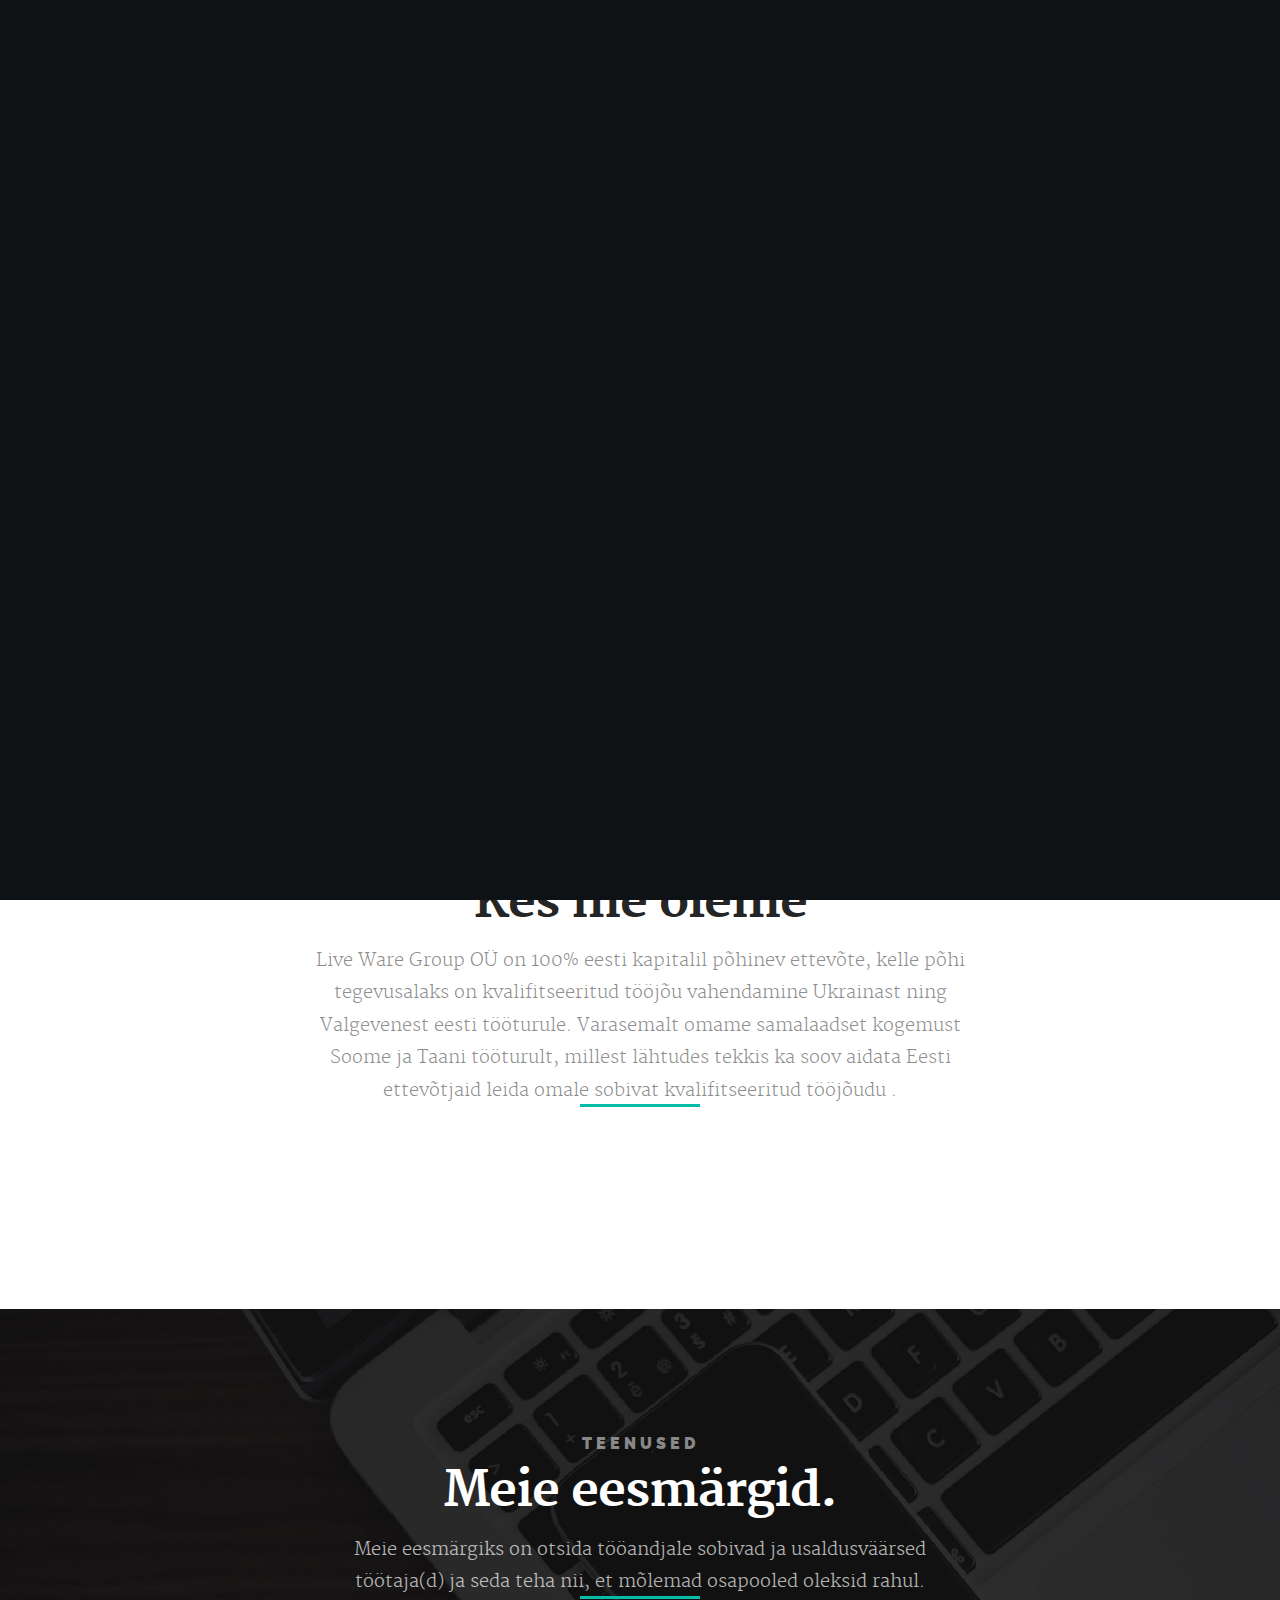
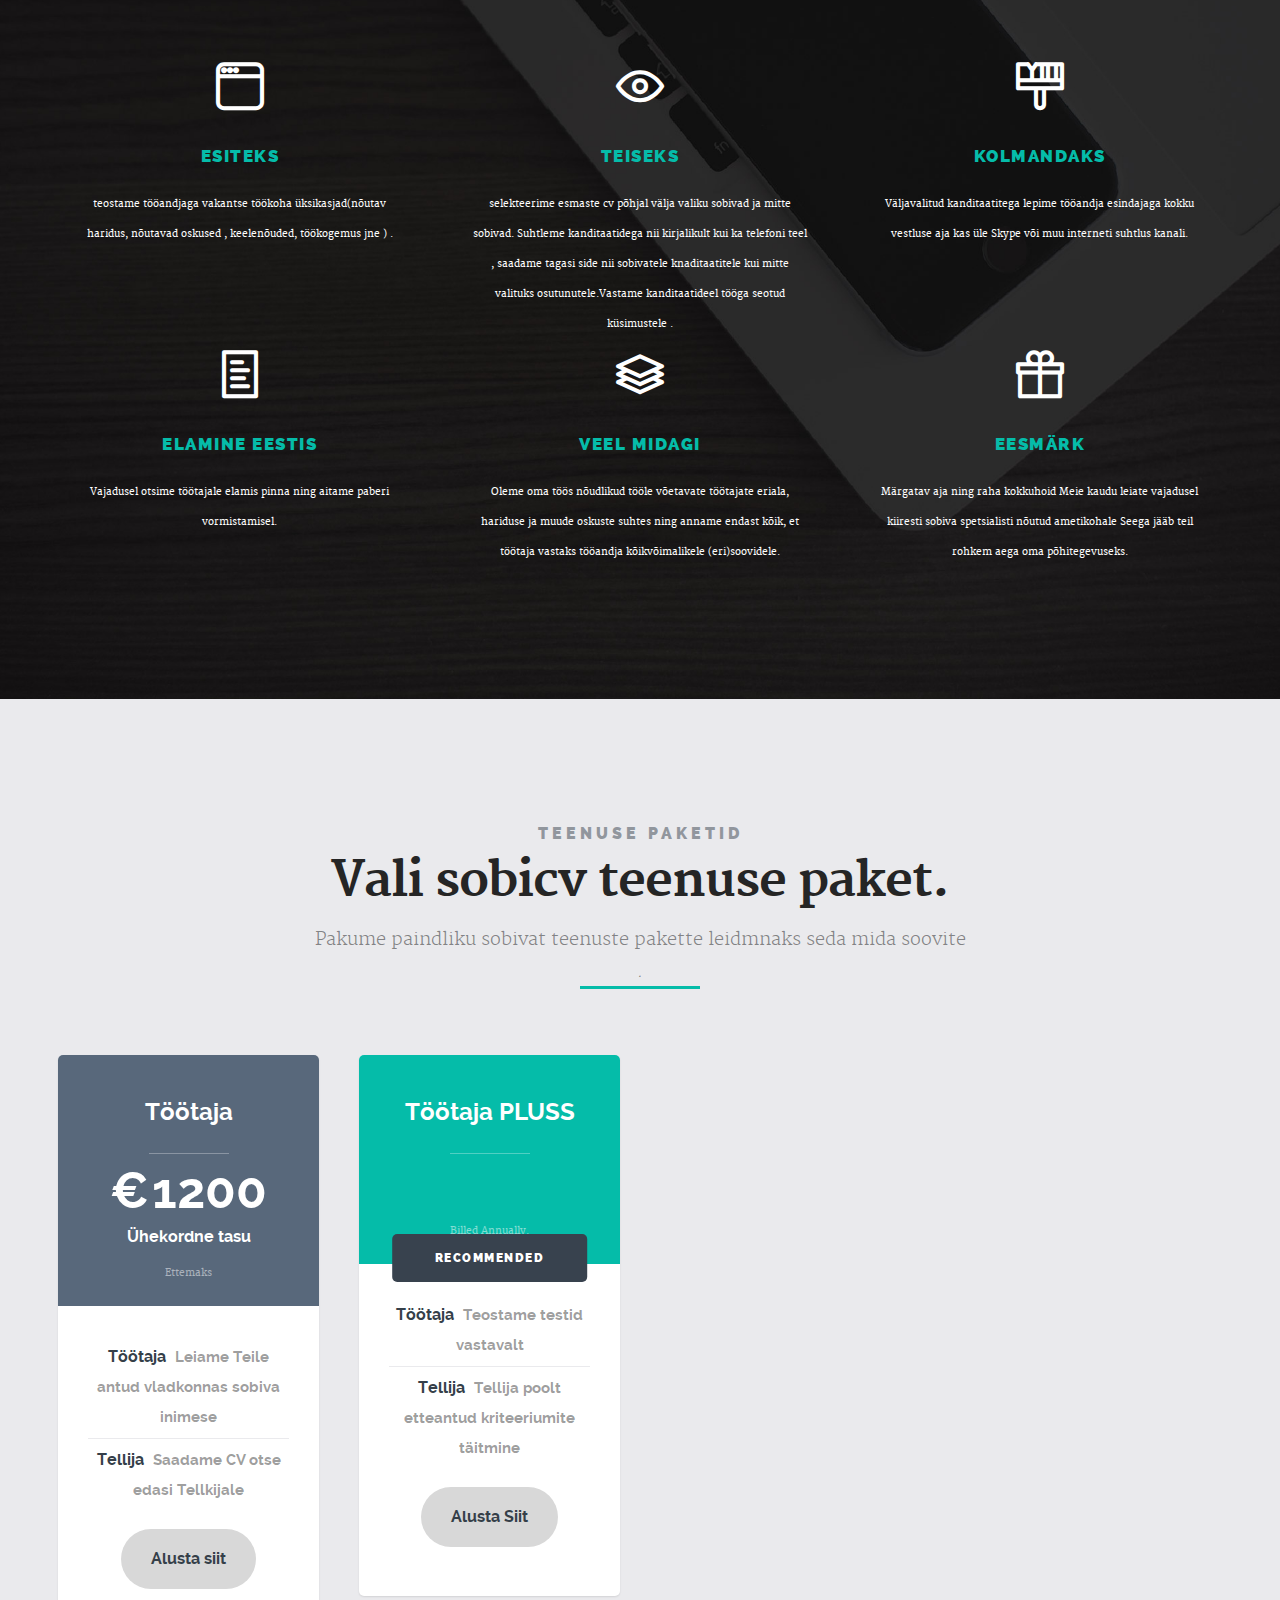
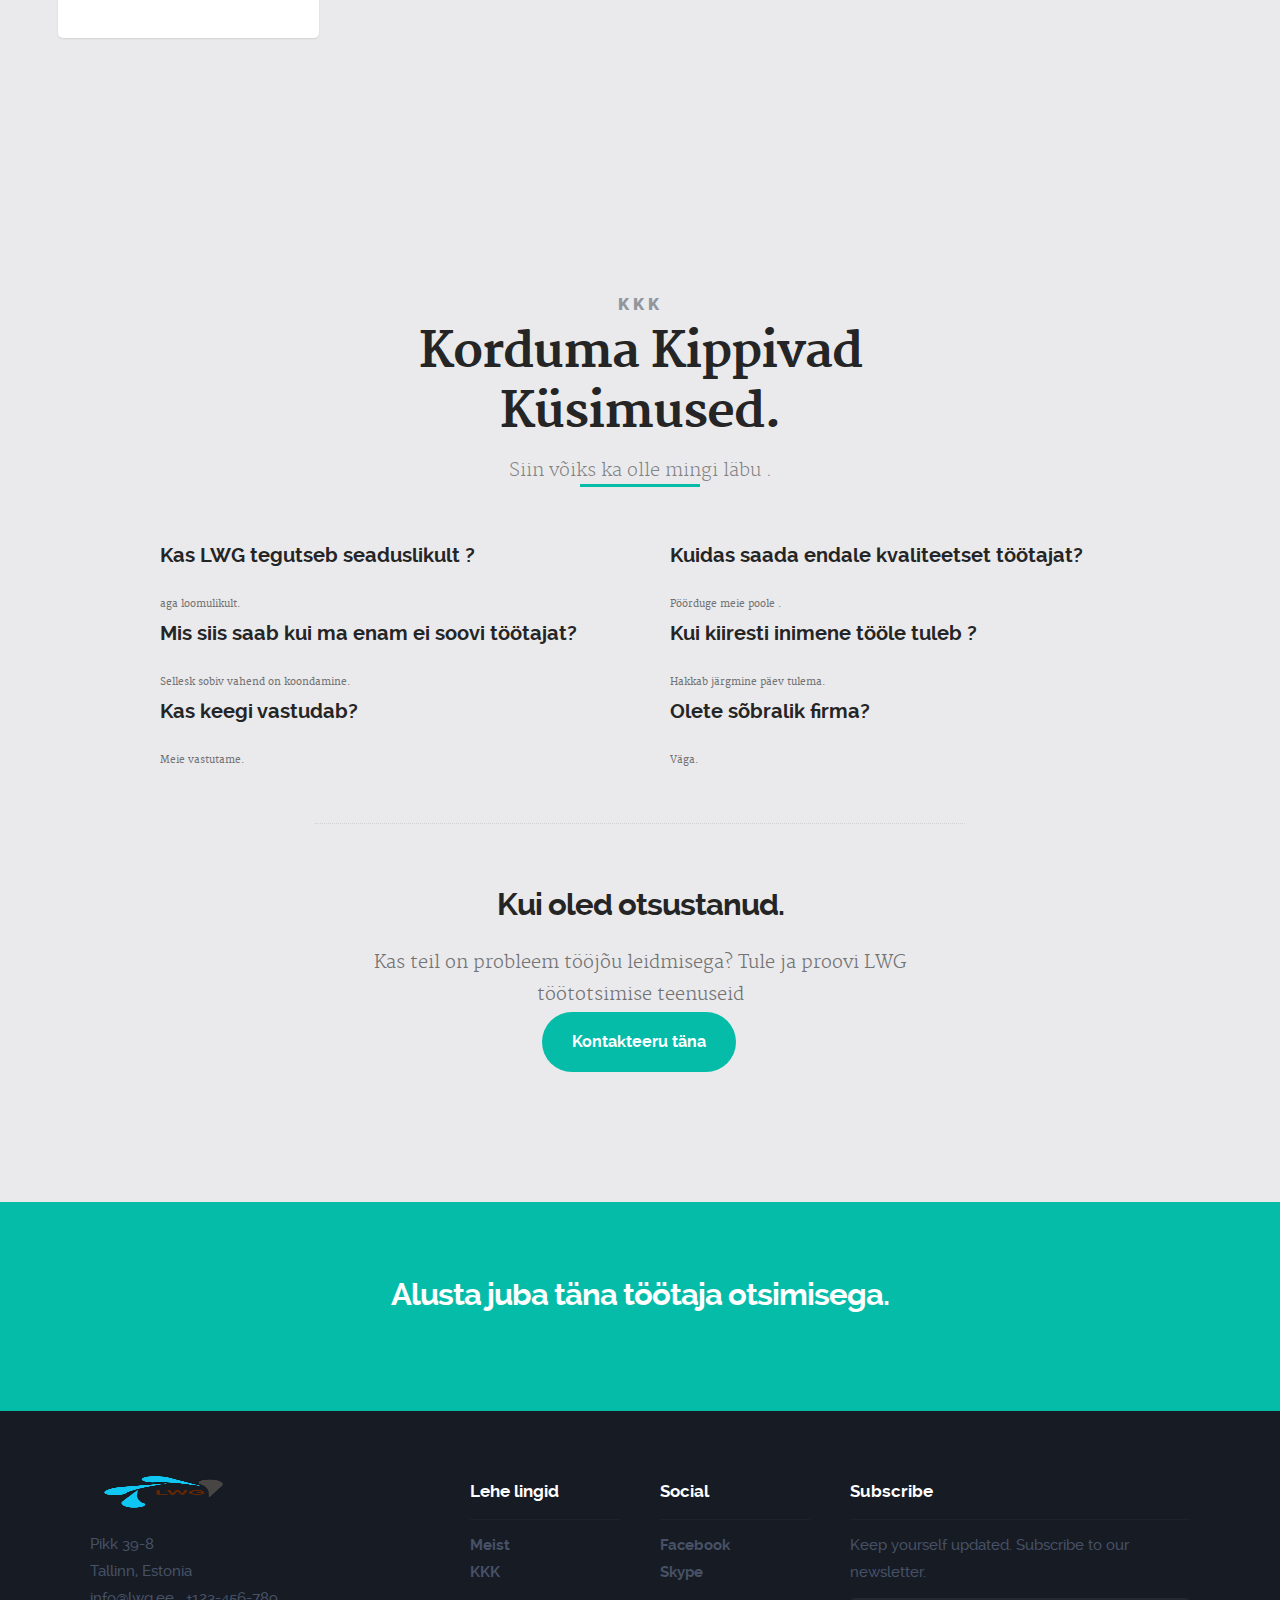
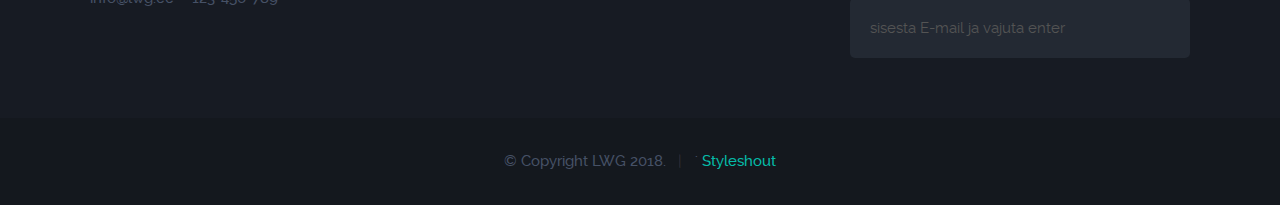
<file: index.html>
<!DOCTYPE html>
<!--[if IE 8 ]><html class="no-js oldie ie8" lang="en"> <![endif]-->
<!--[if IE 9 ]><html class="no-js oldie ie9" lang="en"> <![endif]-->
<!--[if (gte IE 9)|!(IE)]><!--><html class="no-js" lang="en"> <!--<![endif]-->
<head>

   <!--- basic page needs
   ================================================== -->
   <meta charset="utf-8">
	<title>LWG</title>
	<meta name="description" content="">  
	<meta name="author" content="">

   <!-- mobile specific metas
   ================================================== -->
	<meta name="viewport" content="width=device-width, initial-scale=1, maximum-scale=1">

 	<!-- CSS
   ================================================== -->
   <link rel="stylesheet" href="css/base.css">  
   <link rel="stylesheet" href="css/main.css">
   <link rel="stylesheet" href="css/vendor.css">     

   <!-- script
   ================================================== -->
	<script src="js/modernizr.js"></script>

   <!-- favicons
	================================================== -->
	<link rel="icon" type="image/png" href="favicon.png">
	<style type="text/css">
	body,td,th {
	font-size: 1em;
}
    </style>
</head>

<body id="top">

	<!-- header 
   ================================================== -->
   <header>

   	<div class="row">

   		<div class="logo">
	         <a href="index.html">LWG</a>
	      </div>

	   	<nav id="main-nav-wrap">
				<ul class="main-navigation">
					<li class="current"><a class="smoothscroll"  href="#intro" title="">Kodu</a></li>
					<li><a class="smoothscroll"  href="#process" title="">Meist</a></li>
				  <li><a class="smoothscroll"  href="#features" title="">Teenused</a></li>
					<li><a class="smoothscroll"  href="#pricing" title="">Pricing</a></li>
					<li><a class="smoothscroll"  href="#faq" title="">KKK</a></li>					
					<li class="highlight with-sep"><a href="/lwg/project/login" title="">Liitu</a></li>	
					<!--
				    <li class="highlight with-sep"><a href="rus.html" title=""><img class="flag" src="images/rus.png" alt="est"></a></li>
					<li><a class="smoothscroll"  href="index.html" title=""><img class="flag" src="images/est.png" alt="est"></a></li>					
					<li class="smoothscroll"><a href="eng.html" title=""><img class="flag" src="images/uk.png" alt="est"></a></li>
					-->				
				</ul>
			</nav>

			<a class="menu-toggle" href="#"><span>Menu</span></a>
   		
   	</div>   	
   	
   </header> <!-- /header -->

	<!-- intro section
   ================================================== -->
   <section id="intro">

   	<div class="shadow-overlay"></div>

   	<div class="intro-content">
   		<div class="row">

   			<div class="col-twelve">

	   			<!-- <div class='video-link'> 
	   				<a href="#video-popup"><img src="images/play-button.png" alt=""></a>
	   			</div>-->

	   			<h5>Teretulemast  LWG .</h5>
	   			<h1>Otsid Personali?<br>Meie aitame Sind</h1>

	   			<a class="button stroke smoothscroll" href="#process" title="">Uuri lÄhemalt</a>

	   		</div>  
   			
   		</div>   		 		
   	</div> 

   	<!-- Modal Popup
	   ========================================================= -->

      <div id="video-popup" class="popup-modal mfp-hide">

		   <div class="fluid-video-wrapper">
            <iframe src="http://player.vimeo.com/video/14592941?title=0&amp;byline=0&amp;portrait=0&amp;color=faec09" width="500" height="281" frameborder="0" webkitallowfullscreen mozallowfullscreen allowfullscreen></iframe> 
         </div>		     

         <a class="close-popup">Sulge</a>         

	   </div> <!-- /video-popup -->  	 	

   </section> <!-- /intro -->


   <!-- Process Section
   ================================================== -->
   <section id="process">  

   	<div class="row section-intro">
   		<div class="col-twelve with-bottom-line">

   			<h5>Meist</h5>
   			<h1>Kes me oleme</h1>

   			<p class="lead">Live Ware Group OÜ on 100% eesti kapitalil põhinev ettevõte, kelle põhi tegevusalaks  on kvalifitseeritud  tööjõu vahendamine Ukrainast ning Valgevenest  eesti tööturule.
Varasemalt omame samalaadset kogemust Soome ja Taani tööturult, millest lähtudes tekkis ka soov aidata Eesti ettevõtjaid leida omale sobivat kvalifitseeritud tööjõudu .
</p>

   		</div>   		
   	</div>

   <!--/	<div class="row process-content">

   		<div class="left-side">

   			<div class="item" data-item="1">

   				<h5>Sign Up</h5>

   				<p>Lorem ipsum Cupidatat nostrud non cupidatat ut dolor id eiusmod non minim aute consectetur incididunt tempor irure aute consequat quis voluptate.</p>
   					
   			</div>

   			<div class="item" data-item="2">

	   			<h5>Upload</h5>

	   			<p>Lorem ipsum Cupidatat nostrud non cupidatat ut dolor id eiusmod non minim aute consectetur incididunt tempor irure aute consequat quis voluptate.</p>
   					
   			</div>
   				
   		</div> 
   		
   		<div class="right-side">
   				
   			<div class="item" data-item="3">

   				<h5>Create</h5>

   				<p>Lorem ipsum Cupidatat nostrud non cupidatat ut dolor id eiusmod non minim aute consectetur incididunt tempor irure aute consequat quis voluptate.</p>
   					
   			</div>

   			<div class="item" data-item="4">

   				<h5>Publish</h5>

   				<p>Lorem ipsum Cupidatat nostrud non cupidatat ut dolor id eiusmod non minim aute consectetur incididunt tempor irure aute consequat quis voluptate.</p>
   					
   			</div>

   		</div> 

   		<div class="image-part"></div>  			

   	</div> --> <!-- /process-content --> 

   </section>    


   <!-- features Section
   ================================================== -->
	<section id="features">

		<div class="row section-intro">
   		<div class="col-twelve with-bottom-line">

   			<h5>Teenused</h5>
   			<h1>Meie eesmärgid.</h1>

   			<p class="lead">Meie eesmärgiks on otsida tööandjale sobivad ja usaldusväärsed töötaja(d) ja seda teha nii, et mõlemad osapooled oleksid rahul.</p>

   		</div>   		
   	</div>

   	<div class="row features-content">

   		<div class="features-list block-1-3 block-s-1-2 block-tab-full group">

	      	<div class="bgrid feature">	

	      		<span class="icon"><i class="icon-window"></i></span>            

	            <div class="service-content">	

	            	 <h3 class="h05">Esiteks</h3>

		            <p>teostame tööandjaga vakantse töökoha üksikasjad(nõutav haridus, nõutavad oskused , keelenõuded, töökogemus jne )
.
	         		</p>
	         		
	         	</div> 	         	 

				</div> <!-- /bgrid -->

				<div class="bgrid feature">	

					<span class="icon"><i class="icon-eye"></i></span>                          

	            <div class="service-content">	
	            	<h3 class="h05">Teiseks</h3>  

		            <p>selekteerime esmaste cv põhjal välja valiku sobivad ja mitte sobivad.
Suhtleme kanditaatidega nii kirjalikult kui ka telefoni teel , saadame tagasi side nii sobivatele knaditaatitele kui mitte valituks osutunutele.Vastame kanditaatideel tööga seotud küsimustele .

	         		</p>

	         		
	            </div>	                          

			   </div> <!-- /bgrid -->

			   <div class="bgrid feature">

			   	<span class="icon"><i class="icon-paint-brush"></i></span>		            

	            <div class="service-content">
	            	<h3 class="h05">Kolmandaks</h3>

		            <p>Väljavalitud kanditaatitega lepime tööandja esindajaga kokku vestluse aja kas üle Skype või muu interneti suhtlus kanali.
	        			</p> 

	        			
	            </div> 	            	               

			   </div> <!-- /bgrid -->

				<div class="bgrid feature">

					<span class="icon"><i class="icon-file"></i></span>	              

	            <div class="service-content">
	            	<h3 class="h05">Elamine eestis </h3>

		            <p>Vajadusel otsime töötajale elamis pinna ning aitame paberi vormistamisel.
	         		</p> 

	         		
	            </div>                

				</div> <!-- /bgrid -->

			   <div class="bgrid feature">

			   	<span class="icon"><i class="icon-layers"></i></span>	            

	            <div class="service-content">	
	            	<h3 class="h05">veel midagi </h3>

		            <p>Oleme oma töös nõudlikud tööle võetavate töötajate eriala, hariduse ja muude oskuste suhtes ning anname endast kõik, et töötaja vastaks tööandja kõikvõimalikele (eri)soovidele. 
	        			</p> 

	        			
	            </div>	               

			   </div> <!-- /bgrid -->

			   <div class="bgrid feature">

			   	<span class="icon"><i class="icon-gift"></i></span>	   	           

	            <div class="service-content">
	            	 <h3 class="h05">Eesmärk</h3>

		            <p>
Märgatav aja ning raha kokkuhoid
Meie kaudu leiate vajadusel kiiresti sobiva spetsialisti nõutud ametikohale
Seega jääb teil rohkem aega oma põhitegevuseks.

	        			</p> 
	        			
	            </div>	               

			   </div> <!-- /bgrid -->

	      </div> <!-- features-list -->
   		
   	</div> <!-- features-content -->
		
	</section> <!-- /features -->
	

	<!-- pricing
   ================================================== -->

   <section id="pricing">

   	<div class="row section-intro">
   		<div class="col-twelve with-bottom-line">

   			<h5>Teenuse paketid</h5>
   			<h1>Vali sobicv teenuse paket.</h1>

   			<p class="lead">Pakume paindliku sobivat teenuste pakette leidmnaks seda mida soovite .</p>

   		</div>   		
   	</div>

   	<div class="row pricing-content">

         <div class="pricing-tables block-1-4 group">

            <div class="bgrid"> 

            	<div class="price-block">

            		<div class="top-part">

	            		<h3 class="plan-title">Töötaja</h3>
		               <p class="plan-price">&euro;<sup></sup>1200</p>
		               <p class="price-month">Ühekordne tasu</p>
		               <p class="price-meta">Ettemaks</p>

	            	</div>                

	               <div class="bottom-part">

	            		<ul class="features">
		                  <li><strong>Töötaja</strong> Leiame Teile antud vladkonnas sobiva inimese</li>
		                  <li><strong>Tellija</strong> Saadame CV otse edasi Tellkijale</li>		                  

		               </ul>

		               <a class="button large" href="">Alusta siit</a>

	            	</div>

            	</div>           	
                        
			   </div> <!-- /price-block -->

            <div class="bgrid">

            	<div class="price-block primary">

            		<div class="top-part" data-info="recommended">

	            		<h3 class="plan-title">Töötaja PLUSS</h3>
		               <p class="plan-price"><sup></sup></p>
		             
							<p class="price-meta">Billed Annually.</p>

	            	</div>               

	               <div class="bottom-part">

	            		<ul class="features">
		                  <li><strong>Töötaja</strong> Teostame testid vastavalt </li>
		                  		                  
		                  <li><strong>Tellija</strong> Tellija poolt etteantud kriteeriumite täitmine</li>		                  
		                  
		               </ul>

		               <a class="button large" href="">Alusta Siit</a>

	            	</div>
            		
            	</div>            	                 

			  </div> <!-- /price-block -->

        

         </div> <!-- /pricing-tables --> 

      </div> <!-- /pricing-content --> 

   </section> <!-- /pricing --> 


   <!-- Testimonials Section
   ================================================== -->
    <!-- /testimonials -->


   <!-- faq
   ================================================== -->
   <section id="faq">

   	<div class="row section-intro">
   		<div class="col-twelve with-bottom-line">

   			<h5>KKK</h5>
   			<h1>Korduma Kippivad Küsimused.</h1>

   			<p class="lead">Siin võiks ka olle mingi läbu .</p>

   		</div>   		
   	</div>

   	<div class="row faq-content">

   		<div class="q-and-a block-1-2 block-tab-full group">

   			<div class="bgrid">

   				<h3>Kas LWG tegutseb seaduslikult  ?</h3>

   				<p>aga loomulikult.</p>

   			</div>

   			<div class="bgrid">

   				<h3>Kuidas saada endale kvaliteetset töötajat?</h3>

   				<p>Pöörduge meie poole .</p>

   			</div>

   			<div class="bgrid">

   				<h3>Mis siis saab kui ma enam ei soovi töötajat?</h3>

   				<p>Sellesk sobiv vahend on koondamine.</p>

   			</div>

   			<div class="bgrid">

   				<h3>Kui kiiresti inimene tööle tuleb ?</h3>

   				<p>Hakkab järgmine päev tulema.</p>

   			</div>

   			<div class="bgrid">

   				<h3>Kas keegi vastudab?</h3>

   				<p>Meie vastutame.</p>

   			</div>

   			<div class="bgrid">

   				<h3>Olete sõbralik firma?</h3>

   				<p>Väga.</p>

   			</div>

   		</div> <!-- /q-and-a --> 
   		
   	</div> <!-- /faq-content --> 

   	<div class="row section-ads">

		   <div class="col-twelve">	

		     	<div class="ad-content">

		     		<h2 class="h01"><a href="test.html">Kui oled otsustanud.</a></h2>

			      <p class="lead">
			     Kas teil on probleem tööjõu leidmisega? Tule ja proovi LWG töötotsimise teenuseid 				
					</p>

					<div class="action">
			         <a class="button large round" href="test.html">Kontakteeru täna </a>
		        	</div>

		     	</div>			      

			</div>

		</div> <!-- /section-ads --> 


   </section> <!-- /faq --> 

   <!-- cta
   ================================================== -->
   <section id="cta">

   	<div class="row cta-content">

   		<div class="col-twelve">

   			<h1 class="h01">Alusta juba täna töötaja otsimisega.</h1>

   			<p class="lead"></p>

   		<!--	<ul class="stores">
   				<li class="app-store">
   					<a href="#" class="button round large" title="">
   						<i class="icon ion-social-apple"></i>App Store
   					</a>
   				</li>
   				<li class="play-store">
   					<a href="#" class="button round large" title="">
   						<i class="icon ion-social-android"></i>Play Store</a>
   					</li>
   				<li class="windows-store">
   					<a href="#" class="button round large" title="">
   						<i class="icon ion-social-windows"></i>Win Store</a>
   					</li>
   			</ul> -->

   		</div>

   	</div> <!-- /cta-content -->

   </section> <!-- /cta -->


   <!-- footer
   ================================================== -->
   <footer>

   	<div class="footer-main">

   		<div class="row">  

	      	<div class="col-four tab-full mob-full footer-info">            

	            <div class="footer-logo"></div>

	            <p>
		        	Pikk 39-8<br>
            	Tallinn, Estonia<br>
		        	info@lwg.ee &nbsp; +123-456-789
		        	</p>

		      </div> <!-- /footer-info -->

	      	<div class="col-two tab-1-3 mob-1-2 site-links">

	      		<h4>Lehe lingid</h4>

	      		<ul>
	      			<li><a class="smoothscroll" href="#process">Meist</a></li>
						
						<li><a class="smoothscroll" href="#faq">KKK</a></li>
						
						
					</ul>

	      	</div> <!-- /site-links -->  

	      	<div class="col-two tab-1-3 mob-1-2 social-links">

	      		<h4>Social</h4>

	      		<ul>
	      			
						<li><a href="#">Facebook</a></li>
						
						
						<li><a href="#">Skype</a></li>
					</ul>
	      	           	
	      	</div> <!-- /social --> 

	      	<div class="col-four tab-1-3 mob-full footer-subscribe">

	      		<h4>Subscribe</h4>

	      		<p>Keep yourself updated. Subscribe to our newsletter.</p>

	      		<div class="subscribe-form">
	      			<form action="https://boat24.us18.list-manage.com/subscribe/post?u=85d226b4423794c63b5dd5fb7&amp;id=513b15116d" method="post" id="mc-embedded-subscribe-form" name="mc-embedded-subscribe-form" class="validate" target="_blank" novalidate>
						<input type="email" value="" name="EMAIL" class="email" id="mc-email" placeholder="sisesta E-mail ja vajuta enter" required=""> 
		   				<label for="mc-email" class="subscribe-message"></label>
					</form>
	      		</div>	   	      		
	      	           	
	      	</div> <!-- /subscribe -->         

	      </div> <!-- /row -->

   	</div> <!-- /footer-main -->


      <div class="footer-bottom">

      	<div class="row">

      		<div class="col-twelve">
	      		<div class="copyright">
		         	<span>© Copyright LWG 2018.</span> '
		         	<a href="http://www.Styleshout.com" rel="author">Styleshout</a>
			         	
		         </div>

		         <div id="go-top" style="display: block;">
		            <a class="smoothscroll" title="Back to Top" href="#top"><i class="icon ion-android-arrow-up"></i></a>
		         </div>         
	      	</div>

      	</div> <!-- /footer-bottom -->     	

      </div>

   </footer>  

   <div id="preloader"> 
    	<div id="loader"></div>
   </div> 

   <!-- Java Script
   ================================================== --> 
   <script src="js/jquery-1.11.3.min.js"></script>
   <script src="js/jquery-migrate-1.2.1.min.js"></script>
   <script src="js/plugins.js"></script>
   <script src="js/main.js"></script>

</body>

</html>
</file>
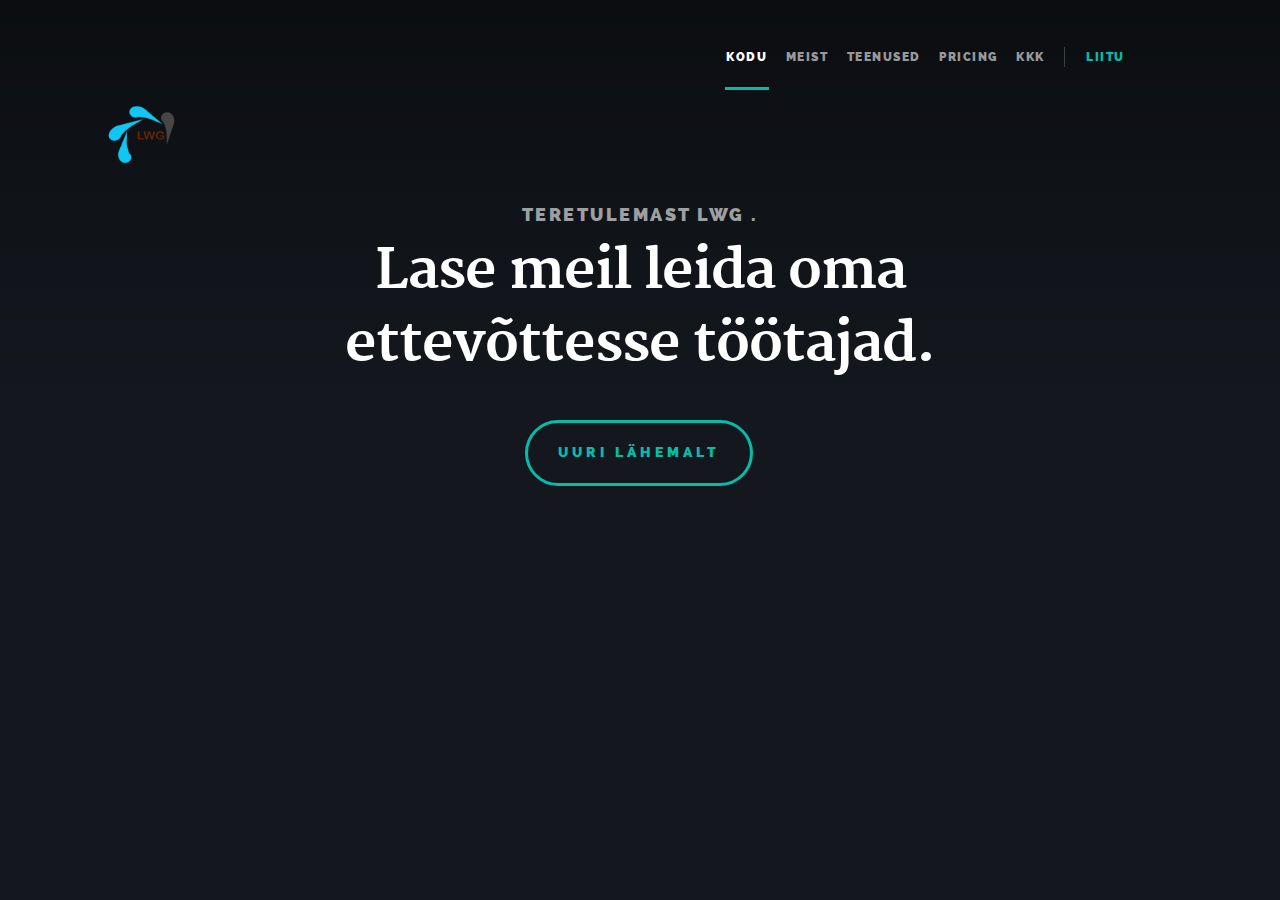
<file: contact.html>
<!DOCTYPE html>
<!--[if IE 8 ]><html class="no-js oldie ie8" lang="en"> <![endif]-->
<!--[if IE 9 ]><html class="no-js oldie ie9" lang="en"> <![endif]-->
<!--[if (gte IE 9)|!(IE)]><!--><html class="no-js" lang="en"> <!--<![endif]-->
<head>

   <!--- basic page needs
   ================================================== -->
   <meta charset="utf-8">
	<title>LWG</title>
	<meta name="description" content="">  
	<meta name="author" content="">

   <!-- mobile specific metas
   ================================================== -->
	<meta name="viewport" content="width=device-width, initial-scale=1, maximum-scale=1">

 	<!-- CSS
   ================================================== -->
   <link rel="stylesheet" href="css/base.css">  
   <link rel="stylesheet" href="css/main.css">
   <link rel="stylesheet" href="css/vendor.css">     

   <!-- script
   ================================================== -->
	<script src="js/modernizr.js"></script>

   <!-- favicons
	================================================== -->
	<link rel="icon" type="image/png" href="favicon.png">
	<style type="text/css">
	body,td,th {
	font-size: 1em;
}
    </style>
</head>

<body id="top">

	<!-- header 
   ================================================== -->
   <header>

   	<div class="row">

   		<div class="logo">
	         <a href="index.html">LWG</a>
	      </div>

	   	<nav id="main-nav-wrap">
				<ul class="main-navigation">
					<li class="current"><a class="smoothscroll"  href="#intro" title="">Kodu</a></li>
					<li><a class="smoothscroll"  href="#process" title="">Meist</a></li>
				  <li><a class="smoothscroll"  href="#features" title="">Teenused</a></li>
					<li><a class="smoothscroll"  href="#pricing" title="">Pricing</a></li>
					<li><a class="smoothscroll"  href="#faq" title="">KKK</a></li>					
					<li class="highlight with-sep"><a href="#" title="">Liitu</a></li>					
				</ul>
			</nav>

			<a class="menu-toggle" href="#"><span>Menu</span></a>
   		
   	</div>   	
   	
   </header> <!-- /header -->

	<!-- intro section
   ================================================== -->
   <section id="intro">

   	<div class="shadow-overlay"></div>

   	<div class="intro-content">
   		<div class="row">

   			<div class="col-twelve">

	   			<!-- <div class='video-link'> 
	   				<a href="#video-popup"><img src="images/play-button.png" alt=""></a>
	   			</div>-->

	   			<h5>Teretulemast  LWG .</h5>
	   			<h1>Lase meil leida oma ettevõttesse töötajad.</h1>

	   			<a class="button stroke smoothscroll" href="#process" title="">Uuri lÄhemalt</a>

	   		</div>  
   			
   		</div>   		 		
   	</div>
</file>
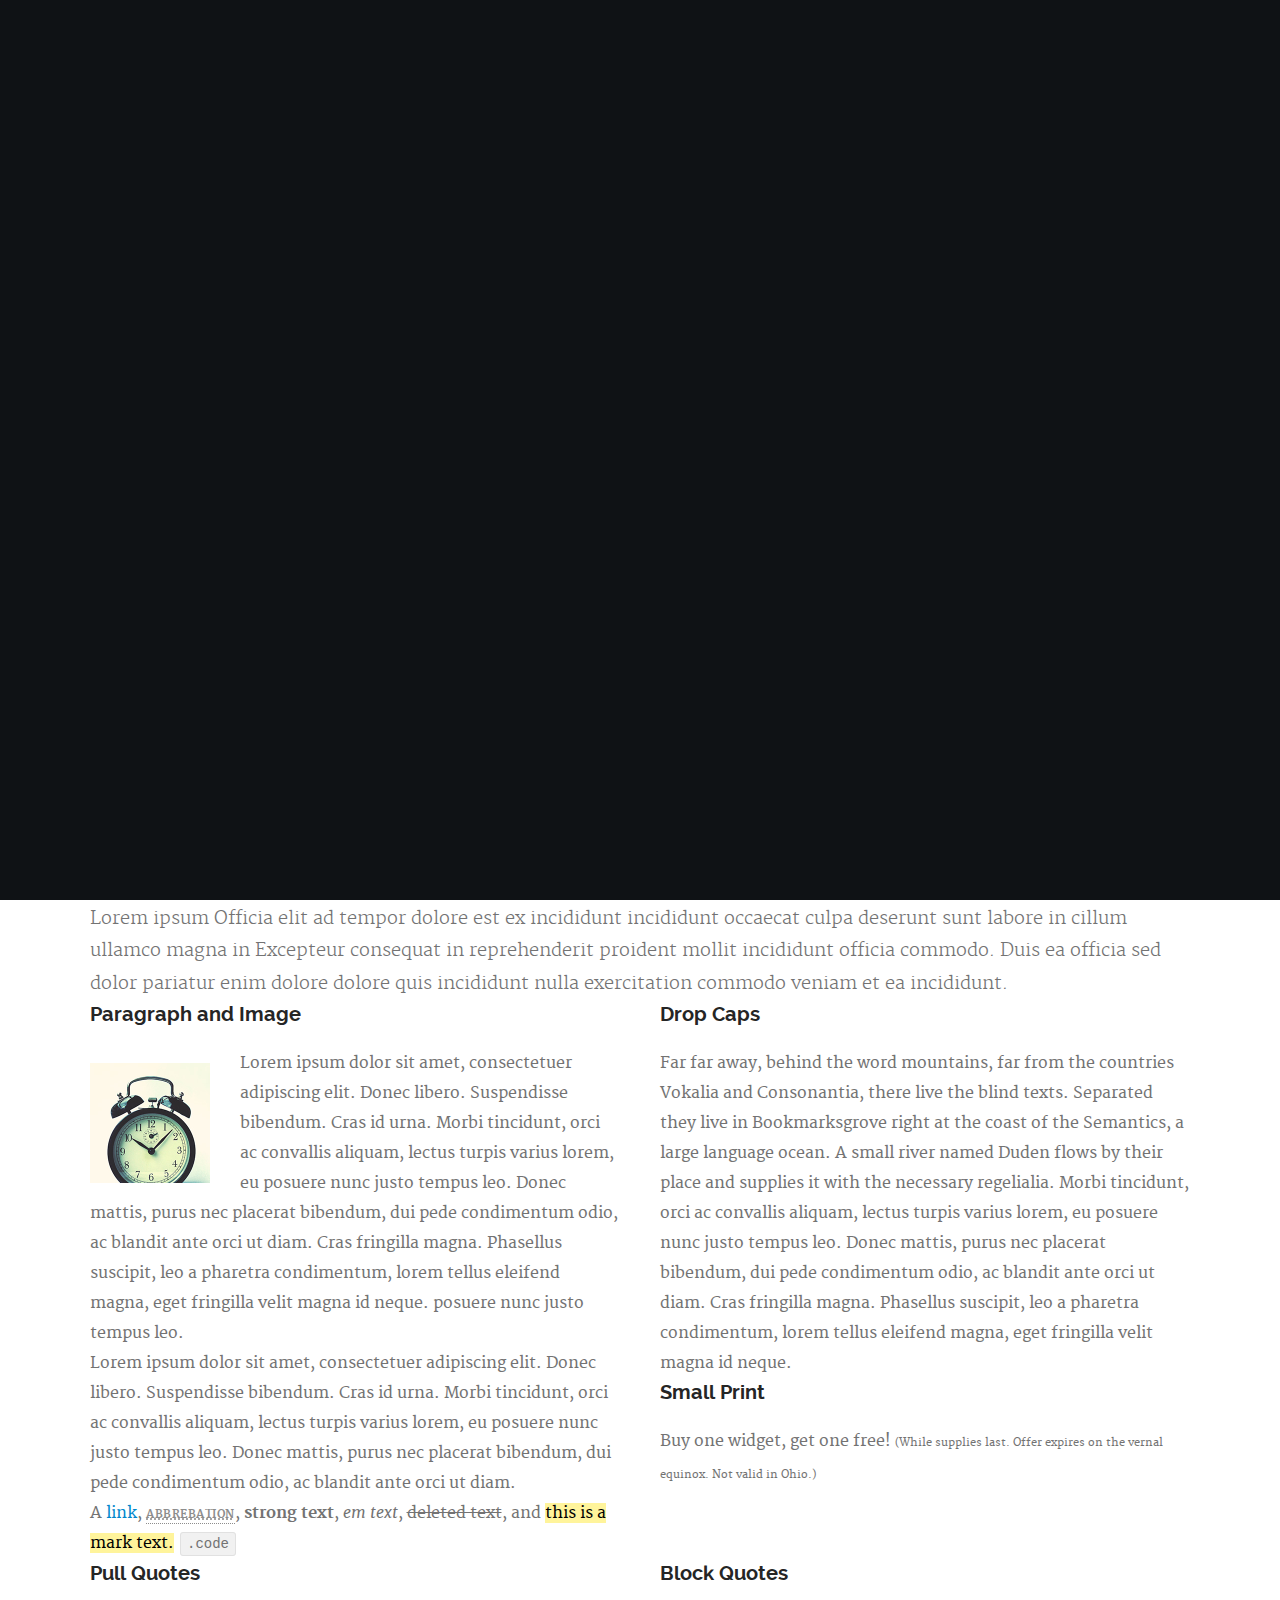
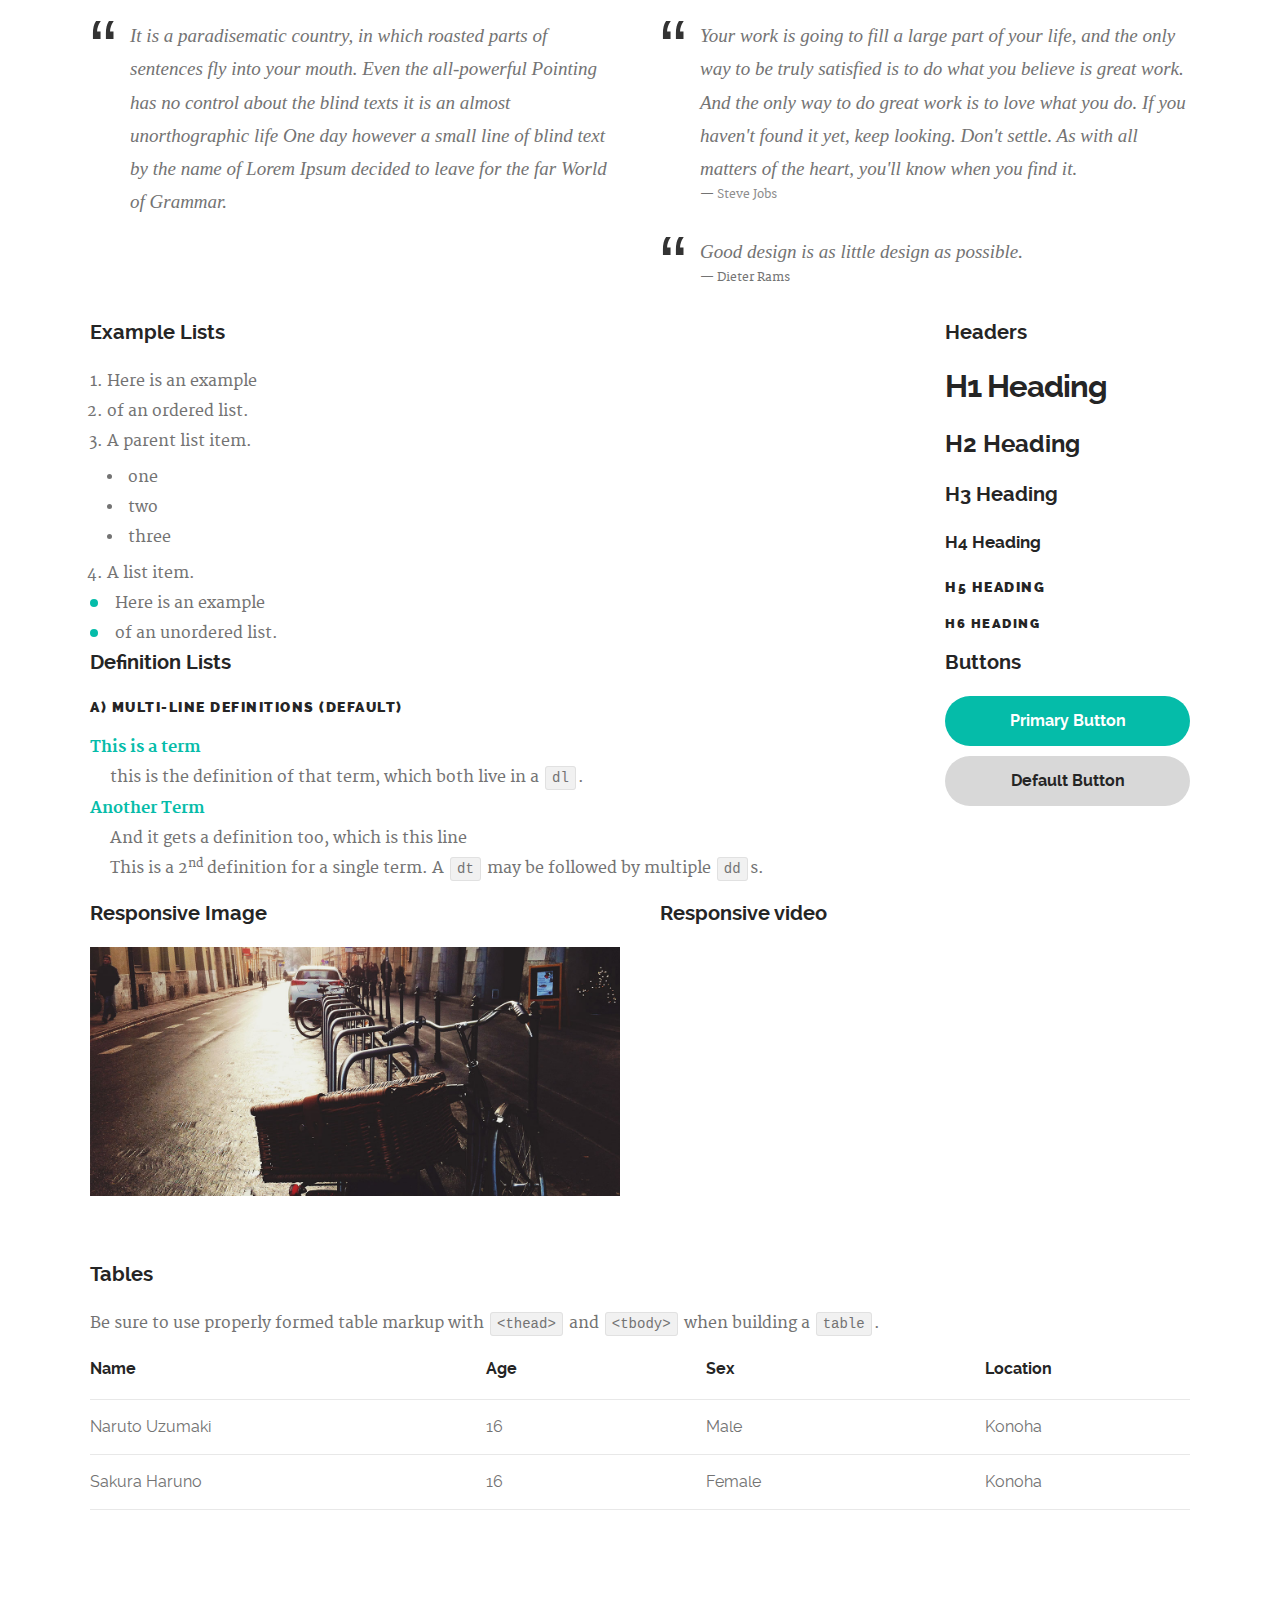
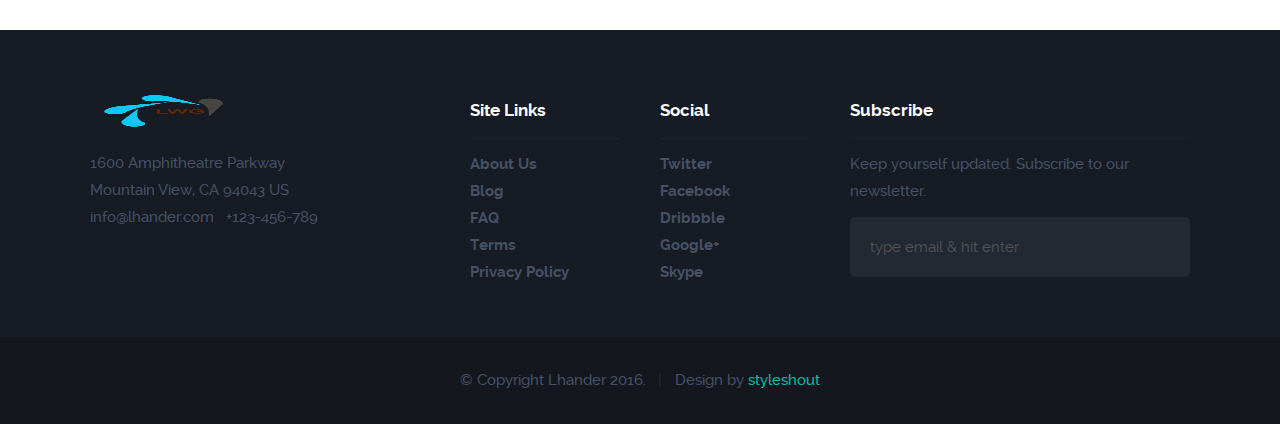
<file: styles.html>
<!DOCTYPE html>
<!--[if IE 8 ]><html class="no-js oldie ie8" lang="en"> <![endif]-->
<!--[if IE 9 ]><html class="no-js oldie ie9" lang="en"> <![endif]-->
<!--[if (gte IE 9)|!(IE)]><!--><html class="no-js" lang="en"> <!--<![endif]-->
<head>

   <!--- basic page needs
   ================================================== -->
   <meta charset="utf-8">
	<title>Lhander - Style Page</title>
	<meta name="description" content="">  
	<meta name="author" content="">

   <!-- mobile specific metas
   ================================================== -->
	<meta name="viewport" content="width=device-width, initial-scale=1, maximum-scale=1">

 	<!-- CSS
   ================================================== -->
   <link rel="stylesheet" href="css/base.css">  
   <link rel="stylesheet" href="css/main.css">
   <link rel="stylesheet" href="css/vendor.css">  

   <style type="text/css" media="screen">

   	#styles { 
   		background: white;
   		padding-top: 12rem;
   		padding-bottom: 12rem;
   	}
      	
   </style>   

   <!-- script
   ================================================== -->
	<script src="js/modernizr.js"></script>

   <!-- favicons
	================================================== -->
	<link rel="icon" type="image/png" href="favicon.png">

</head>

<body id="top">

	<!-- header 
   ================================================== -->
   <header>

   	<div class="row">

   		<div class="logo">
	         <a href="index.html">Lhander</a>
	      </div>

	   	<nav id="main-nav-wrap">
				<ul class="main-navigation">
					<li><a href="index.html#intro" title="">Home</a></li>
					<li><a href="index.html#process" title="">Process</a></li>
					<li><a href="index.html#features" title="">Features</a></li>
					<li><a href="index.html#pricing" title="">Pricing</a></li>
					<li><a href="index.html#faq" title="">FAQ</a></li>
					<li><a  href="styles.html" title="">styles</a></li>
					<li class="highlight with-sep"><a href="#" title="">Sign Up</a></li>					
				</ul>
			</nav>

			<a class="menu-toggle" href="#"><span>Menu</span></a>
   		
   	</div>   	
   	
   </header> <!-- /header -->

	<!-- intro section
   ================================================== -->
   <section id="intro">

   	<div class="shadow-overlay"></div>

   	<div class="intro-content">
   		<div class="row">

   			<div class="col-twelve">

	   			<div class='video-link'>
	   				<a href="#video-popup"><img src="images/play-button.png" alt=""></a>
	   			</div>

	   			<h5>Hello welcome to lhander.</h5>
	   			<h1>Our awesome app will make your life a lot easier.</h1>

	   			<a class="button stroke smoothscroll" href="#process" title="">Learn More</a>

	   		</div>  
   			
   		</div>   		 		
   	</div> 

   	<!-- Modal Popup
	   ========================================================= -->

      <div id="video-popup" class="popup-modal mfp-hide">

		   <div class="fluid-video-wrapper">
            <iframe src="http://player.vimeo.com/video/14592941?title=0&amp;byline=0&amp;portrait=0&amp;color=faec09" width="500" height="281" frameborder="0" webkitallowfullscreen mozallowfullscreen allowfullscreen></iframe> 
         </div>		     

         <a class="close-popup">Close</a>         

	   </div> <!-- /video-popup -->  	 	

   </section> <!-- /intro -->


   <!-- Process Section
   ================================================== -->
   <section id="styles">

   	<div class="row">

   		<div class="col-twelve tab-full">

   			<h1>This is the style page.</h1>

   			<p class="lead">Lorem ipsum Officia elit ad tempor dolore est ex incididunt incididunt occaecat culpa deserunt sunt labore in cillum ullamco magna in Excepteur consequat in reprehenderit proident mollit incididunt officia commodo.
   			Duis ea officia sed dolor pariatur enim dolore dolore quis incididunt nulla exercitation commodo veniam et ea incididunt.</p>   			

   		</div>

     	</div> <!-- /row -->

     	<div class="row">

     		<div class="col-six tab-full">

		      <h3>Paragraph and Image</h3>

		      <p><a href="#"><img width="120" height="120" class="pull-left" alt="sample-image" src="images/sample-image.jpg"></a>
		  		Lorem ipsum dolor sit amet, consectetuer adipiscing elit. Donec libero. Suspendisse bibendum.
		  		Cras id urna. Morbi tincidunt, orci ac convallis aliquam, lectus turpis varius lorem, eu
		  		posuere nunc justo tempus leo. Donec mattis, purus nec placerat bibendum, dui pede condimentum
		  		odio, ac blandit ante orci ut diam. Cras fringilla magna. Phasellus suscipit, leo a pharetra
		  		condimentum, lorem tellus eleifend magna, eget fringilla velit magna id neque.
		  		posuere nunc justo tempus leo. </p>

		  		<p>
		  		Lorem ipsum dolor sit amet, consectetuer adipiscing elit. Donec libero. Suspendisse bibendum.
		  		Cras id urna. Morbi tincidunt, orci ac convallis aliquam, lectus turpis varius lorem, eu
		  		posuere nunc justo tempus leo. Donec mattis, purus nec placerat bibendum, dui pede condimentum
		  		odio, ac blandit ante orci ut diam.	
 			   </p>

            <p>A <a href="#">link</a>,
  			   <abbr title="this really isn't a very good description">abbrebation</abbr>,
  			   <strong>strong text</strong>,
            <em>em text</em>,
  			   <del>deleted text</del>, and
            <mark>this is a mark text.</mark>
            <code>.code</code>
          	</p>

         </div>

         <div class="col-six tab-full">

            <h3>Drop Caps</h3>

	         <p class="drop-cap">Far far away, behind the word mountains, far from the countries Vokalia and Consonantia,
	         there live the blind texts. Separated they live in Bookmarksgrove right at the coast of the
	         Semantics, a large language ocean. A small river named Duden flows by their place and supplies it with the necessary regelialia. Morbi tincidunt, orci ac convallis aliquam, lectus turpis varius lorem, eu	posuere nunc justo tempus leo. Donec mattis, purus nec placerat bibendum, dui pede condimentum odio, ac blandit ante orci ut diam. Cras fringilla magna. Phasellus suscipit, leo a pharetra condimentum, lorem tellus eleifend magna, eget fringilla velit magna id neque.
		  		</p>

		      <h3>Small Print</h3>

		      <p>Buy one widget, get one free!
		  		<small>(While supplies last. Offer expires on the vernal equinox. Not valid in Ohio.)</small>
		  		</p>

		   </div>	         

		</div> <!-- /row -->

		<div class="row">

		  	<div class="col-six tab-full">

		      <h3>Pull Quotes</h3>

		      <aside class="pull-quote">
				   <blockquote>
					   <p>It is a paradisematic country, in which roasted parts of
		            sentences fly into your mouth. Even the all-powerful Pointing has no control about the blind
		            texts it is an almost unorthographic life One day however a small line of blind text by the name
		            of Lorem Ipsum decided to leave for the far World of Grammar.</p>
					</blockquote>
				</aside>

		   </div>

		   <div class="col-six tab-full">

		      <h3>Block Quotes</h3>

		      <blockquote cite="http://where-i-got-my-info-from.com">
				   <p>Your work is going to fill a large part of your life, and the only way to be truly satisfied is
		         to do what you believe is great work. And the only way to do great work is to love what you do.
		         If you haven't found it yet, keep looking. Don't settle. As with all matters of the heart, you'll know when you find it.
		         </p>
		
					<cite>
					   <a href="#">Steve Jobs</a>
					</cite>
			   </blockquote>

		      <blockquote>
		         <p>Good design is as little design as possible.</p>
		         <cite>Dieter Rams</cite>
		      </blockquote>

		   </div>

		</div> <!-- /row -->

		<div class="row half-bottom">

		 	<div class="col-nine tab-full">

		      <h3>Example Lists</h3>

		      <ol>
				   <li>Here is an example</li>
				   <li>of an ordered list.</li>
				   <li>A parent list item.
				   	<ul>
				   		<li>one</li>
				   		<li>two</li>
				   		<li>three</li>
				   	</ul>
				   </li>
				   <li>A list item.</li>
			   </ol>

		      <ul class="disc">
				   <li>Here is an example</li>
				   <li>of an unordered list.</li>
			   </ul>	

			   <h3>Definition Lists</h3>	            

		      <h5>a) Multi-line Definitions (default)</h5>

		      <dl>
				   <dt><strong>This is a term</strong></dt>
				      <dd>this is the definition of that term, which both live in a <code>dl</code>.</dd>
				   <dt><strong>Another Term</strong></dt>
				      <dd>And it gets a definition too, which is this line</dd>
				      <dd>This is a 2<sup>nd</sup> definition for a single term. A <code>dt</code> may be followed by multiple <code>dd</code>s.</dd>
			   </dl>

		   </div>

		   <div class="col-three tab-full">		                  

		      <h3>Headers</h3>

		      <h1>H1 Heading</h1>
		      <h2>H2 Heading</h2>
		      <h3>H3 Heading</h3>
		      <h4>H4 Heading</h4>
		      <h5>H5 Heading</h5>
		      <h6>H6 Heading</h6>

		      <h3>Buttons</h3>

		    	<p>
		     		<a class="button button-primary full-width" href="#">Primary Button</a>
		     		<a class="button full-width" href="#">Default Button</a>
		     	</p>

		   </div>

		</div> <!-- /row -->

		<div class="row half-bottom">

      	<div class="col-six tab-full">

      		<h3>Responsive Image</h3>

      		<p><img src="images/post-thumb-1.jpg"></p>

      	</div>

      	<div class="col-six tab-full">

      		<h3>Responsive video</h3>

      		<div class="fluid-video-wrapper">
                  <iframe src="http://player.vimeo.com/video/14592941?title=0&amp;byline=0&amp;portrait=0&amp;color=F64B39" width="500" height="281" frameborder="0" webkitallowfullscreen mozallowfullscreen allowfullscreen></iframe> 
            </div>

      	</div>
      	
      </div> <!-- /row -->

      <div class="row">

      	<div class="col-twelve">

      		<h3>Tables</h3>
      		<p>Be sure to use properly formed table markup with <code>&lt;thead&gt;</code> and <code>&lt;tbody&gt;</code> when building a <code>table</code>.</p>

      		<div class="table-responsive">

      			<table>
					  <thead>
					    <tr>
					      <th>Name</th>
					      <th>Age</th>
					      <th>Sex</th>
					      <th>Location</th>					    
					    </tr>
					  </thead>
					  <tbody>
					    <tr>
					      <td>Naruto Uzumaki</td>
					      <td>16</td>
					      <td>Male</td>
					      <td>Konoha</td>					    
					    </tr>
					    <tr>
					      <td>Sakura Haruno</td>
					      <td>16</td>
					      <td>Female</td>
					      <td>Konoha</td>			    
					    </tr>
					  </tbody>
					</table>

      		</div>     		

      	</div>
      	
      </div> <!--row -->      
   	
   </section> <!-- /styles -->


   <!-- footer
   ================================================== -->
   <footer>

   	<div class="footer-main">

   		<div class="row">  

	      	<div class="col-four tab-full mob-full footer-info">            

	            <div class="footer-logo"></div>

	            <p>
		        	1600 Amphitheatre Parkway<br>
            	Mountain View, CA 94043 US<br>
		        	info@lhander.com &nbsp; +123-456-789
		        	</p>

		      </div> <!-- /footer-info -->

	      	<div class="col-two tab-1-3 mob-1-2 site-links">

	      		<h4>Site Links</h4>

	      		<ul>
	      			<li><a href="#">About Us</a></li>
						<li><a href="#">Blog</a></li>
						<li><a href="#">FAQ</a></li>
						<li><a href="#">Terms</a></li>
						<li><a href="#">Privacy Policy</a></li>
					</ul>

	      	</div> <!-- /site-links -->  

	      	<div class="col-two tab-1-3 mob-1-2 social-links">

	      		<h4>Social</h4>

	      		<ul>
	      			<li><a href="#">Twitter</a></li>
						<li><a href="#">Facebook</a></li>
						<li><a href="#">Dribbble</a></li>
						<li><a href="#">Google+</a></li>
						<li><a href="#">Skype</a></li>
					</ul>
	      	           	
	      	</div> <!-- /social --> 

	      	<div class="col-four tab-1-3 mob-full footer-subscribe">

	      		<h4>Subscribe</h4>

	      		<p>Keep yourself updated. Subscribe to our newsletter.</p>

	      		<div class="subscribe-form">
	      	
	      			<form id="mc-form" class="group" novalidate="true">

							<input type="email" value="" name="dEmail" class="email" id="mc-email" placeholder="type email &amp; hit enter" required=""> 
	   		
			   			<input type="submit" name="subscribe" >
		   	
		   				<label for="mc-email" class="subscribe-message"></label>
			
						</form>

	      		</div>	      		
	      	           	
	      	</div> <!-- /subscribe -->         

	      </div> <!-- /row -->

   	</div> <!-- /footer-main -->


      <div class="footer-bottom">

      	<div class="row">

      		<div class="col-twelve">
	      		<div class="copyright">
		         	<span>© Copyright Lhander 2016.</span> 
		         	<span>Design by <a href="http://www.styleshout.com/">styleshout</a></span>		         	
		         </div>

		         <div id="go-top" style="display: block;">
		            <a class="smoothscroll" title="Back to Top" href="#top"><i class="icon ion-android-arrow-up"></i></a>
		         </div>         
	      	</div>

      	</div> <!-- /footer-bottom -->     	

      </div>

   </footer>  

   <div id="preloader"> 
    	<div id="loader"></div>
   </div> 

   <!-- Java Script
   ================================================== --> 
   <script src="js/jquery-1.11.3.min.js"></script>
   <script src="js/jquery-migrate-1.2.1.min.js"></script>
   <script src="js/plugins.js"></script>
   <script src="js/main.js"></script>

</body>

</html>
</file>
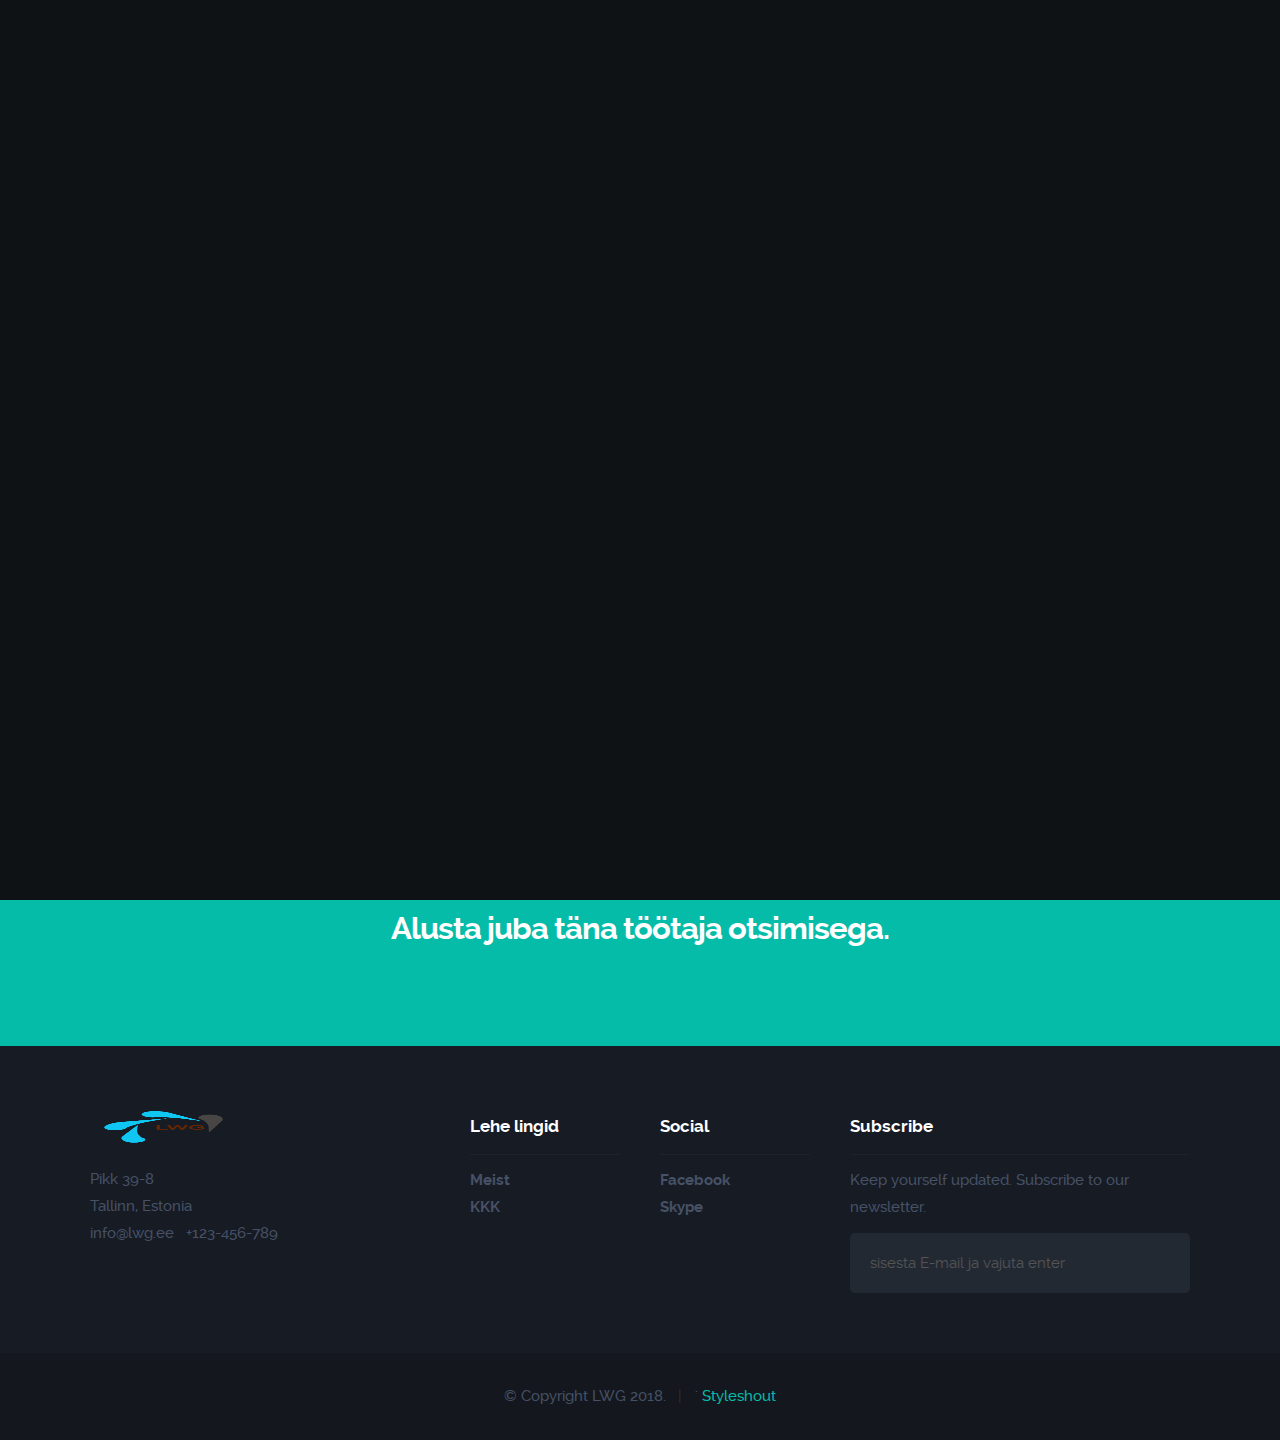
<file: test.html>
<!DOCTYPE html>
<!--[if IE 8 ]><html class="no-js oldie ie8" lang="en"> <![endif]-->
<!--[if IE 9 ]><html class="no-js oldie ie9" lang="en"> <![endif]-->
<!--[if (gte IE 9)|!(IE)]><!--><html class="no-js" lang="en"> <!--<![endif]-->
<head>

   <!--- basic page needs
   ================================================== -->
   <meta charset="utf-8">
  <title>LWG</title>
  <meta name="description" content="">  
  <meta name="author" content="">

   <!-- mobile specific metas
   ================================================== -->
  <meta name="viewport" content="width=device-width, initial-scale=1, maximum-scale=1">

  <!-- CSS
   ================================================== -->
   <link rel="stylesheet" href="css/base.css">  
   <link rel="stylesheet" href="css/main.css">
   <link rel="stylesheet" href="css/vendor.css">     

   <!-- script
   ================================================== -->
  <script src="js/modernizr.js"></script>

   <!-- favicons
  ================================================== -->
  <link rel="icon" type="image/png" href="favicon.png">
  <style type="text/css">
  body,td,th {
  font-size: 1em;
}
    </style>
</head>

<body id="top">

  <!-- header 
   ================================================== -->
   <header>

    <div class="row">

      <div class="logo">
           <a href="index.html">LWG</a>
        </div>

      <nav id="main-nav-wrap">
        <ul class="main-navigation">
          <li class="current"><a class="smoothscroll"  href="#intro" title="">Kodu</a></li>
          <li><a class="smoothscroll"  href="#process" title="">Meist</a></li>
          <li><a class="smoothscroll"  href="#features" title="">Teenused</a></li>
          <li><a class="smoothscroll"  href="#pricing" title="">Pricing</a></li>
          <li><a class="smoothscroll"  href="#faq" title="">KKK</a></li>          
          <li class="highlight with-sep"><a href="#" title="">Liitu</a></li>          
        </ul>
      </nav>

      <a class="menu-toggle" href="#"><span>Menu</span></a>
      
    </div>    
    
   </header> <!-- /header -->

  <!-- intro section
   ================================================== -->
   <section id="intro">

    <div class="shadow-overlay"></div>

    <div class="intro-content">
      <div class="row">

        <div class="col-twelve">

          <!-- <div class='video-link'> 
            <a href="#video-popup"><img src="images/play-button.png" alt=""></a>
          </div>-->

        <h3>Contact Form</h3>


        <div class="container">  
  <form id="contact" action="contact_mail.php" method="post">
    <h3>Quick Contact</h3>
    <h4>Contact us today, and get reply with in 24 hours!</h4>
    <fieldset>
      <input placeholder="Your name" type="text" tabindex="1" name="name" required autofocus>
    </fieldset>
    <fieldset>
      <input placeholder="Your Email Address" type="email" name="email" tabindex="2" required>
    </fieldset>
    <fieldset>
      <input placeholder="Your Phone Number" type="tel" name="phone" tabindex="3" required>
    </fieldset>

    <fieldset>
      <textarea placeholder="Type your Message Here...." tabindex="5" name="message" required></textarea>
    </fieldset>
    <fieldset>
      <button name="submit" type="submit" id="contact-submit" name="post_data" data-submit="...Sending">Submit</button>
      
    </fieldset>
  </form>
 
  
</div> 
        
      </div>          
    </div> 
     </div>

    <!-- Modal Popup
     ========================================================= -->

  

   </section> <!-- /intro -->


   <!-- Process Section
   ================================================== -->
       


   <!-- features Section
   ================================================== -->
  <!-- /features -->
  

  <!-- pricing
   ================================================== -->

    <!-- /pricing --> 


   <!-- Testimonials Section
   ================================================== -->
    <!-- /testimonials -->


   <!-- faq
   ================================================== -->
    <!-- /faq --> 

   <!-- cta
   ================================================== -->
   <section id="cta">

    <div class="row cta-content">

      <div class="col-twelve">

        <h1 class="h01">Alusta juba täna töötaja otsimisega.</h1>

        <p class="lead"></p>

      <!--  <ul class="stores">
          <li class="app-store">
            <a href="#" class="button round large" title="">
              <i class="icon ion-social-apple"></i>App Store
            </a>
          </li>
          <li class="play-store">
            <a href="#" class="button round large" title="">
              <i class="icon ion-social-android"></i>Play Store</a>
            </li>
          <li class="windows-store">
            <a href="#" class="button round large" title="">
              <i class="icon ion-social-windows"></i>Win Store</a>
            </li>
        </ul> -->

      </div>

    </div> <!-- /cta-content -->

   </section> <!-- /cta -->


   <!-- footer
   ================================================== -->
   <footer>

    <div class="footer-main">

      <div class="row">  

          <div class="col-four tab-full mob-full footer-info">            

              <div class="footer-logo"></div>

              <p>
              Pikk 39-8<br>
              Tallinn, Estonia<br>
              info@lwg.ee &nbsp; +123-456-789
              </p>

          </div> <!-- /footer-info -->

          <div class="col-two tab-1-3 mob-1-2 site-links">

            <h4>Lehe lingid</h4>

            <ul>
              <li><a href="#">Meist</a></li>
            
            <li><a href="#">KKK</a></li>
            
            
          </ul>

          </div> <!-- /site-links -->  

          <div class="col-two tab-1-3 mob-1-2 social-links">

            <h4>Social</h4>

            <ul>
              
            <li><a href="#">Facebook</a></li>
            
            
            <li><a href="#">Skype</a></li>
          </ul>
                      
          </div> <!-- /social --> 

          <div class="col-four tab-1-3 mob-full footer-subscribe">

            <h4>Subscribe</h4>

            <p>Keep yourself updated. Subscribe to our newsletter.</p>

            <div class="subscribe-form">
          
              <form id="mc-form" class="group" novalidate>

              <input type="email" value="" name="dEmail" class="email" id="mc-email" placeholder="sisesta E-mail ja vajuta enter" required=""> 
        
              <input type="submit" name="subscribe" >
        
              <label for="mc-email" class="subscribe-message"></label>
      
            </form>

            </div>            
                      
          </div> <!-- /subscribe -->         

        </div> <!-- /row -->

    </div> <!-- /footer-main -->


      <div class="footer-bottom">

        <div class="row">

          <div class="col-twelve">
            <div class="copyright">
              <span>© Copyright LWG 2018.</span> '
              <a href="http://www.Styleshout.com" rel="author">Styleshout</a>
                
             </div>

             <div id="go-top" style="display: block;">
                <a class="smoothscroll" title="Back to Top" href="#top"><i class="icon ion-android-arrow-up"></i></a>
             </div>         
          </div>

        </div> <!-- /footer-bottom -->      

      </div>

   </footer>  

   <div id="preloader"> 
      <div id="loader"></div>
   </div> 

   <!-- Java Script
   ================================================== --> 
   <script src="js/jquery-1.11.3.min.js"></script>
   <script src="js/jquery-migrate-1.2.1.min.js"></script>
   <script src="js/plugins.js"></script>
   <script src="js/main.js"></script>

</body>

</html>
</file>
<file: css/base.css>
/**
 * =================================================================== 
 *
 *  Lhander v1.0 Base Stylesheet
 *  url: styleshout.com
 *  01-11-2016
 *
 * =================================================================== 
 */

/** 
 * ===================================================================
 * reset - normalize.css v3.0.2 | MIT License | git.io/normalize
 *
 * ------------------------------------------------------------------- 
 */

html {
	font-family: sans-serif;
	-ms-text-size-adjust: 100%;
	-webkit-text-size-adjust: 100%;
}
body {
	margin: 0;
}
article,
aside,
details,
figcaption,
figure,
footer,
header,
hgroup,
main,
menu,
nav,
section,
summary {
	display: block;
}
audio, canvas, progress, video {
	display: inline-block;
	vertical-align: baseline;
}
audio:not([controls]) {
	display: none;
	height: 0;
}
[hidden], template {
	display: none;
}
a {
	background: transparent;
}
a:active, a:hover {
	outline: 0;
}
abbr[title] {
	border-bottom: 1px dotted;
}
b, strong {
	font-weight: bold;
}
dfn {
	font-style: italic;
}
h1 {
	font-size: 2em;
	margin: 0.67em 0;
}
mark {
	background: #ff0;
	color: #000;
}
small {
	font-size: 80%;
}
sub, sup {
	font-size: 75%;
	line-height: 0;
	position: relative;
	vertical-align: baseline;
}
sup {
	top: -0.5em;
}
sub {
	bottom: -0.25em;
}
img {
	border: 0;
}
svg:not(:root) {
	overflow: hidden;
}
figure {
	margin: 1em 40px;
}
hr {
	-moz-box-sizing: content-box;
	box-sizing: content-box;
	height: 0;
}
pre {
	overflow: auto;
}
code, kbd, pre, samp {
	font-family: monospace, monospace;
	font-size: 1em;
}
button, input, optgroup, select, textarea {
	color: inherit;
	font: inherit;
	margin: 0;
}
button {
	overflow: visible;
}
button, select {
	text-transform: none;
}
button,
html input[type="button"],
input[type="reset"],
input[type="submit"] {
	-webkit-appearance: button;
	cursor: pointer;
}
button[disabled], html input[disabled] {
	cursor: default;
}
button::-moz-focus-inner, input::-moz-focus-inner {
	border: 0;
	padding: 0;
}
input {
	line-height: normal;
}
input[type="checkbox"], input[type="radio"] {
	box-sizing: border-box;
	padding: 0;
}
input[type="number"]::-webkit-inner-spin-button,
input[type="number"]::-webkit-outer-spin-button {
	height: auto;
}
input[type="search"] {
	-webkit-appearance: textfield;
	-moz-box-sizing: content-box;
	-webkit-box-sizing: content-box;
	box-sizing: content-box;
}
input[type="search"]::-webkit-search-cancel-button,
input[type="search"]::-webkit-search-decoration {
	-webkit-appearance: none;
}
fieldset {
	border: 1px solid #c0c0c0;
	margin: 0 2px;
	padding: 0.35em 0.625em 0.75em;
}
legend {
	border: 0;
	padding: 0;
}
textarea {
	overflow: auto;
}
optgroup {
	font-weight: bold;
}
table {
	border-collapse: collapse;
	border-spacing: 0;
}
td, th {
	padding: 0;
}

/** 
 * ===================================================================
 * basic/base setup styles 
 *
 * ------------------------------------------------------------------- 
 */

html {
	font-size: 62.5%;
	box-sizing: border-box;
}
*, *::before, *::after {
	box-sizing: inherit;
}
body {
	font-weight: normal;
	line-height: 1;
	text-rendering: optimizeLegibility;
	word-wrap: break-word;
	-webkit-overflow-scrolling: touch;
	-webkit-text-size-adjust: none;
}
body, input, button {
	-moz-osx-font-smoothing: grayscale;
	-webkit-font-smoothing: antialiased;
}

/**
 * Media
 * -
 */

img, video {
	max-width: 100%;
	height: auto;
}

/**
 * Typography resets
 * -
 */

div, dl, dt, dd, ul, ol, li, h1, h2, h3, h4, h5, h6, pre, form, p, blockquote, th, td {
	margin: 0;
	padding: 0;
}
h1, h2, h3, h4, h5, h6 {
	-webkit-font-variant-ligatures: common-ligatures;
	-moz-font-variant-ligatures: common-ligatures;
	font-variant-ligatures: common-ligatures;
	text-rendering: optimizeLegibility;
}
em, i {
	font-style: italic;
	line-height: inherit;
}
strong, b {
	font-weight: bold;
	line-height: inherit;
}
small {
	font-size: 60%;
	line-height: inherit;
}
ol, ul {
	list-style: none;
}
li {
	display: block;
}

/**
 * links
 * -
 */

a {
	text-decoration: none;
	line-height: inherit;
}
a img {
	border: none;
}

/**
 * inputs
 * -
 */

fieldset {
	margin: 0;
	padding: 0;
}
input[type="email"],
input[type="number"],
input[type="search"],
input[type="text"],
input[type="tel"],
input[type="url"],
input[type="password"],
textarea {
	-webkit-appearance: none;
	-moz-appearance: none;
	-ms-appearance: none;
	-o-appearance: none;
	appearance: none;
}

/** 
 * ===================================================================
 * grid
 *
 * ------------------------------------------------------------------- 
 */

.row {
	width: 94%;
	max-width: 1140px;
	margin: 0 auto;
}
.row:before, .row:after {
	content: "";
	display: table;
}
.row:after {
	clear: both;
}
.row .row {
	width: auto;
	max-width: none;
	margin-left: -20px;
	margin-right: -20px;
}
[class*="col-"], .bgrid {
	float: left;
}
[class*="col-"] + [class*="col-"]:last-child {
	float: right;
}
[class*="col-"] {
	padding: 0 20px;
}
.col-one {
	width: 8.33333%;
}
.col-two, .col-1-6 {
	width: 16.66667%;
}
.col-three, .col-1-4 {
	width: 25%;
}
.col-four, .col-1-3 {
	width: 33.33333%;
}
.col-five {
	width: 41.66667%;
}
.col-six, .col-1-2 {
	width: 50%;
}
.col-seven {
	width: 58.33333%;
}
.col-eight, .col-2-3 {
	width: 66.66667%;
}
.col-nine, .col-3-4 {
	width: 75%;
}
.col-ten, .col-5-6 {
	width: 83.33333%;
}
.col-eleven {
	width: 91.66667%;
}
.col-twelve, .col-full {
	width: 100%;
}

/**
 * small screens
 * --------------------------------------------------------------- 
 */

@media screen and (max-width:1024px) {
	.row .row {
		margin-left: -18px;
		margin-right: -18px;
	}
	[class*="col-"] {
		padding: 0 18px;
	}
}

/**
 * tablets
 * --------------------------------------------------------------- 
 */

@media screen and (max-width:768px) {
	.row {
		width: auto;
		padding-left: 30px;
		padding-right: 30px;
	}
	.row .row {
		padding-left: 0;
		padding-right: 0;
		margin-left: -15px;
		margin-right: -15px;
	}
	[class*="col-"] {
		padding: 0 15px;
	}
	.tab-1-4 {
		width: 25%;
	}
	.tab-1-3 {
		width: 33.33333%;
	}
	.tab-1-2 {
		width: 50%;
	}
	.tab-2-3 {
		width: 66.66667%;
	}
	.tab-3-4 {
		width: 75%;
	}
	.tab-full {
		width: 100%;
	}
}

/**
 * large mobile devices
 * --------------------------------------------------------------- 
 */

@media screen and (max-width:600px) {
	.row {
		padding-left: 25px;
		padding-right: 25px;
	}
	.row .row {
		margin-left: -10px;
		margin-right: -10px;
	}
	[class*="col-"] {
		padding: 0 10px;
	}
	.mob-1-4 {
		width: 25%;
	}
	.mob-1-2 {
		width: 50%;
	}
	.mob-3-4 {
		width: 75%;
	}
	.mob-full {
		width: 100%;
	}
}

/**
 * small mobile devices
 * --------------------------------------------------------------- 
 */

@media screen and (max-width:400px) {
	.row {
		padding-left: 30px;
		padding-right: 30px;
	}
	.row .row {
		padding-left: 0;
		padding-right: 0;
		margin-left: 0;
		margin-right: 0;
	}
	[class*="col-"] {
		width: 100% !important;
		float: none !important;
		clear: both !important;
		margin-left: 0;
		margin-right: 0;
		padding: 0;
	}
	[class*="col-"] + [class*="col-"]:last-child {
		float: none;
	}
}

/** 
 * ===================================================================
 * block grids 
 *
 * ------------------------------------------------------------------- 
 */

.block-1-6 .bgrid {
	width: 16.66667%;
}
.block-1-4 .bgrid {
	width: 25%;
}
.block-1-3 .bgrid {
	width: 33.33333%;
}
.block-1-2 .bgrid {
	width: 50%;
}

/**
 * Clearing for block grid columns. Allow columns with 
 * different heights to align properly.
 */

.block-1-6 .bgrid:nth-child(6n+1),
.block-1-4 .bgrid:nth-child(4n+1),
.block-1-3 .bgrid:nth-child(3n+1),
.block-1-2 .bgrid:nth-child(2n+1) {
	clear: both;
}

/**
 * small screens
 * --------------------------------------------------------------- 
 */
@media screen and (max-width:1024px) {
	.block-s-1-6 .bgrid {
		width: 16.66667%;
	}
	.block-s-1-4 .bgrid {
		width: 25%;
	}
	.block-s-1-3 .bgrid {
		width: 33.33333%;
	}
	.block-s-1-2 .bgrid {
		width: 50%;
	}
	.block-s-full .bgrid {
		width: 100%;
		clear: both;
	}
	[class*="block-s-"] .bgrid:nth-child(n) {
		clear: none;
	}
	.block-s-1-6 .bgrid:nth-child(6n+1),
	.block-s-1-4 .bgrid:nth-child(4n+1),
	.block-s-1-3 .bgrid:nth-child(3n+1),
	.block-s-1-2 .bgrid:nth-child(2n+1) {
		clear: both;
	}
}

/**
 * tablets
 * --------------------------------------------------------------- 
 */
@media screen and (max-width:768px) {
	.block-tab-1-6 .bgrid {
		width: 16.66667%;
	}
	.block-tab-1-4 .bgrid {
		width: 25%;
	}
	.block-tab-1-3 .bgrid {
		width: 33.33333%;
	}
	.block-tab-1-2 .bgrid {
		width: 50%;
	}
	.block-tab-full .bgrid {
		width: 100%;
		clear: both;
	}
	[class*="tab-bgrid-"] .bgrid:nth-child(n) {
		clear: none;
	}
	.block-tab-1-6 .bgrid:nth-child(6n+1),
	.block-tab-1-4 .bgrid:nth-child(4n+1),
	.block-tab-1-3 .bgrid:nth-child(3n+1),
	.block-tab-1-2 .bgrid:nth-child(2n+1) {
		clear: both;
	}
}

/**
 * mobile devices
 * --------------------------------------------------------------- 
 */
@media screen and (max-width:600px) {
	.block-mob-1-6 .bgrid {
		width: 16.66667%;
	}
	.block-mob-1-4 .bgrid {
		width: 25%;
	}
	.block-mob-1-3 .bgrid {
		width: 33.33333%;
	}
	.block-mob-1-2 .bgrid {
		width: 50%;
	}
	.block-mob-full .bgrid {
		width: 100%;
		clear: both;
	}
	[class*="mob-bgrid-"] .bgrid:nth-child(n) {
		clear: none;
	}
	.block-mob-1-6 .bgrid:nth-child(6n+1),
	.block-mob-1-4 .bgrid:nth-child(4n+1),
	.block-mob-1-3 .bgrid:nth-child(3n+1),
	.block-mob-1-2 .bgrid:nth-child(2n+1) {
		clear: both;
	}
}

/**
 * stack on small mobile devices
 * --------------------------------------------------------------- 
 */

@media screen and (max-width:400px) {
	.stack .bgrid {
		width: 100% !important;
		float: none !important;
		clear: both !important;
		margin-left: 0;
		margin-right: 0;
	}
}

/** 
 * ===================================================================
 * MISC 
 *
 * ------------------------------------------------------------------- 
 */

/**
 * Clearing - (http://nicolasgallagher.com/micro-clearfix-hack/
 * -
 */

.group:before, .group:after {
	content: "";
	display: table;
}
.group:after {
	clear: both;
}

/**
 * Misc Helper Styles 
 * -
 */
 
.hide { display: none; }
.invisible { visibility: hidden; }
.antialiased {
	-webkit-font-smoothing: antialiased;
	-moz-osx-font-smoothing: grayscale;
}
.remove-bottom { margin-bottom: 0; }
.half-bottom { margin-bottom: 1.5rem !important; }
.add-bottom { margin-bottom: 3rem !important; }
.no-border { border: none; }
.full-width { width: 100%; }
.text-center { text-align: center; }
.text-left { text-align: left; }
.text-right { text-align: right; }
.pull-left { float: left; }
.pull-right { float: right; }
.align-center {
	margin-left: auto;
	margin-right: auto;
	text-align: center;
}

/*# sourceMappingURL=base.css.map */
</file>
<file: css/main.css>
/**
 * =================================================================== 
 *
 *  Lhander v1.0 Main Stylesheet
 *  url: styleshout.com
 *  01-11-2016
 * -------------------------------------------------------------------
 *
 *	TOC:
 *	01. webfonts and iconfonts 
 *	02. base style overrides
 * 03. preloader
 * 04. forms
 * 05. buttons
 * 06. common styles
 * 07. header styles
 * 08. intro section
 * 09. process section
 * 10. features section
 * 11. pricing section
 * 12. testimomials section 
 * 13. faq section 
 *	14. ad-section 
 *	15. call-to-action section
 *	16. footer
 *
 * =================================================================== 
 */

/** 
 * ===================================================================
 * webfonts and iconfonts 
 *
 * ------------------------------------------------------------------- 
 */

@import url("fonts.css");
@import url("ionicons/css/ionicons.min.css");
@import url("micons/micons.css");
@import url(https://fonts.googleapis.com/css?family=Open+Sans:400italic,400,300,600);

/** 
 * ===================================================================
 * base style overrides
 *
 * ------------------------------------------------------------------- 
 */

html {
	font-size: 10px;
}
@media only screen and (max-width:1024px) {
	html {
		font-size: 9.375px;
	}
}
@media only screen and (max-width:768px) {
	html {
		font-size: 10px;
	}
}
@media only screen and (max-width:400px) {
	html {
		font-size: 9.375px;
	}
}

html, body {
	/*height: 100%;*/
}
body {
	background: #14181E;
	font-family: "merriweather-regular", serif;
	font-size: 1.6rem;
	line-height: 3rem;
	color: #737373;
}

/**
 * links 
 * -
 */

a, a:visited {
	color: #0087cc;
	-moz-transition: all 0.3s ease-in-out;
	-o-transition: all 0.3s ease-in-out;
	-webkit-transition: all 0.3s ease-in-out;
	-ms-transition: all 0.3s ease-in-out;
	transition: all 0.3s ease-in-out;
}
a:hover, a:focus {
	color: #ff7b29;
}

/**
 * typography  
 * -
 */

h1, h2, h3, h4, h5, h6, .h01, .h02, .h03, .h04, .h05, .h06 {
	font-family: "raleway-bold", sans-serif;
	color: #252525;
	font-style: normal;
	text-rendering: optimizeLegibility;
	margin-bottom: 2.1rem;
}
h3, .h03, h4, .h04 {
	margin-bottom: 1.8rem;
}
h5, .h05, h6, .h06 {
	font-family: "raleway-heavy";
	margin-bottom: 1.2rem;
}

h1, .h01 {
	font-size: 3.1rem;
	line-height: 1.35;
	letter-spacing: -.1rem;
}
@media only screen and (max-width:600px) {
	h1, .h01 {
		font-size: 2.6rem;
		letter-spacing: -.07rem;
	}
}

h2, .h02 {
	font-size: 2.4rem;
	line-height: 1.25;
}
h3, .h03 {
	font-size: 2rem;
	line-height: 1.5;
}
h4, .h04 {
	font-size: 1.7rem;
	line-height: 1.76;
}
h5, .h05 {
	font-size: 1.4rem;
	line-height: 1.7;
	text-transform: uppercase;
	letter-spacing: .15rem;
}
h6, .h06 {
	font-size: 1.3rem;
	line-height: 1.85;
	text-transform: uppercase;
	letter-spacing: .15rem;
}

p img {
	margin: 0;
}
p.lead {
	font-family: "merriweather-light", serif;
	font-size: 1.8rem;
	line-height: 1.8;
	color: #737373;
}
@media only screen and (max-width:768px) {
	p.lead {
		font-size: 1.7rem;
	}
}

em, i, strong, b {
	font-size: 1.6rem;
	line-height: 3rem;
	font-style: normal;
	font-weight: normal;
}
em, i {
	font-family: "merriweather-italic", serif;
}
strong, b {
	font-family: "merriweather-bold", serif;
}
small {
	font-size: 1.1rem;
	line-height: inherit;
}
blockquote {
	margin: 3rem 0;
	padding-left: 4rem;
	position: relative;
}
blockquote:before {
	content: "\201C";
	font-size: 8rem;
	line-height: 0px;
	margin: 0;
	color: #333;
	font-family: arial, sans-serif;
	position: absolute;
	top: 3rem;
	left: 0;
}
blockquote p {
	font-family: georgia, serif;
	font-style: italic;
	padding: 0;
	font-size: 1.9rem;
	line-height: 1.75;
}
blockquote cite {
	display: block;
	font-size: 1.2rem;
	font-style: normal;
	line-height: 1.65;
}
blockquote cite:before {
	content: "\2014 \0020";
}
blockquote cite a, blockquote cite a:visited {
	color: #8d8d8d;
	border: none;
}
abbr {
	font-family: "merriweather-bold", serif;
	font-variant: small-caps;
	text-transform: lowercase;
	letter-spacing: .05rem;
	color: #8d8d8d;
}
var, kbd, samp, code, pre {
	font-family: Consolas, "Andale Mono", Courier, "Courier New", monospace;
}
pre {
	padding: 2.4rem 3rem 3rem;
	background: #F1F1F1;
}
code {
	font-size: 1.4rem;
	margin: 0 .2rem;
	padding: .3rem .6rem;
	white-space: nowrap;
	background: #F1F1F1;
	border: 1px solid #E1E1E1;
	border-radius: 3px;
}
pre > code {
	display: block;
	white-space: pre;
	line-height: 2;
	padding: 0;
	margin: 0;
}
pre.prettyprint > code {
	border: none;
}
del {
	text-decoration: line-through;
}
abbr[title], dfn[title] {
	border-bottom: 1px dotted;
	cursor: help;
}
mark {
	background: #FFF49B;
	color: #000;
}
hr {
	border: solid #cfcfd5;
	border-width: 1px 0 0;
	clear: both;
	margin: 2.4rem 0 1.5rem;
	height: 0;
}

.username {
	color: #05bca9; width: 100%
}
.username:hover {
	color: white;
}

/**
 * Lists  
 * -
 */

ol {
	list-style: decimal;
}
ul {
	list-style: disc;
}
li {
	display: list-item;
}
ol, ul {
	margin-left: 1.7rem;
}
ul li {
	padding-left: .4rem;
}
ul ul, ul ol, ol ol, ol ul {
	margin: .6rem 0 .6rem 1.7rem;
}
ul.disc li {
	display: list-item;
	list-style: none;
	padding: 0 0 0 .8rem;
	position: relative;
}
ul.disc li::before {
	content: "";
	display: inline-block;
	width: 8px;
	height: 8px;
	border-radius: 50%;
	background: #05bca9;
	position: absolute;
	left: -17px;
	top: 11px;
	vertical-align: middle;
}
dt {
	margin: 0;
	color: #05bca9;
}
dd {
	margin: 0 0 0 2rem;
}

/**
 * tables  
 * -
 */

table {
	border-width: 0;
	width: 100%;
	max-width: 100%;
	font-family: "raleway-regular", sans-serif;
}
th, td {
	padding: 1.5rem 3rem;
	text-align: left;
	border-bottom: 1px solid #E8E8E8;
}
th {
	color: #252525;
	font-family: "raleway-bold", sans-serif;
}
td {
	line-height: 1.5;
}
th:first-child, td:first-child {
	padding-left: 0;
}
th:last-child, td:last-child {
	padding-right: 0;
}
.table-responsive {
	overflow-x: auto;
	-webkit-overflow-scrolling: touch;
}

/**
 * Spacing  
 * -
 */

button, .button {
	margin-bottom: 1.2;
}
fieldset {
	margin-bottom: 1.5rem;
}
input,
textarea,
select,
pre,
blockquote,
figure,
table,
p,
ul,
ol,
dl,
form,
.fluid-video-wrapper,
.iw-custom-select {
	/*margin-bottom: 3rem;*/
}

/**
 * floated image  
 * -
 */

img.pull-right {
	margin: 1.5rem 0 0 3rem;
}
img.pull-left {
	margin: 1.5rem 3rem 0 0;
}

/**
 * block grids paddings 
 * -
 */

.bgrid {
	padding: 0 20px;
}
@media only screen and (max-width:1024px) {
	.bgrid {
		padding: 0 18px;
	}
}
@media only screen and (max-width:768px) {
	.bgrid {
		padding: 0 15px;
	}
}
@media only screen and (max-width:600px) {
	.bgrid {
		padding: 0 10px;
	}
}
@media only screen and (max-width:400px) {
	.bgrid {
		padding: 0;
	}
}


/** 
 * ===================================================================
 * preloader
 *
 * ------------------------------------------------------------------- 
 */
 
ul.submenu {
    display: none;
    position: absolute;
    padding-top: 25px;
    top: 0;
    left: 0;
   
}
ul.submenu > li {
    display: block;
}
ul.submenu > li > a {
    display: block;
    padding: 10px;
    /*color: white;*/
    text-decoration: none;
}
ul.submenu > li > a:hover {
    text-decoration: underline;
}

ul.menu > li:hover > ul.submenu {
    display: block;
}


#preloader {
	position: fixed;
	top: 0;
	left: 0;
	right: 0;
	bottom: 0;
	background: #0F1215;
	z-index: 9999999;
	height: 100%;
	width: 100%;
}
.no-js #preloader, .oldie #preloader {
	display: none;
}
#loader {
	position: absolute;
	left: 50%;
	top: 50%;
	width: 60px;
	height: 60px;
	margin-left: -30px;
	margin-top: -30px;
	padding: 0;
	background-color: #05bca9;
	border-radius: 100%;
	-webkit-animation: sk-scaleout 1.0s infinite ease-in-out;
	animation: sk-scaleout 1.0s infinite ease-in-out;
}
@-webkit-keyframes sk-scaleout {
	0% {
		-webkit-transform: scale(0);
	}
	100% {
		-webkit-transform: scale(1);
		opacity: 0;
	}
}
@keyframes sk-scaleout {
	0% {
		-webkit-transform: scale(0);
		transform: scale(0);
	}
	100% {
		-webkit-transform: scale(1);
		transform: scale(1);
		opacity: 0;
	}
}


/** 
 * ===================================================================
 * forms
 *
 * ------------------------------------------------------------------- 
 */

fieldset {
	border: none;
}
input[type="email"],
input[type="number"],
input[type="search"],
input[type="text"],
input[type="tel"],
input[type="url"],
input[type="password"],
textarea,
select {
	display: block;
	height: 6rem;
	padding: 1.5rem 2rem;
	border: 0;
	outline: none;
	vertical-align: middle;
	color: #737373;
	font-family: "merriweather-regular", sans-serif;
	font-size: 1.5rem;
	line-height: 3rem;
	border-radius: 3px;
	background: #FFFFFF;
	max-width: 100%;
	border: 1px solid #d5d5d5;
	-moz-transition: all 0.3s ease-in-out;
	-o-transition: all 0.3s ease-in-out;
	-webkit-transition: all 0.3s ease-in-out;
	-ms-transition: all 0.3s ease-in-out;
	transition: all 0.3s ease-in-out;
}
.ss-custom-select {
	position: relative;
	padding: 0;
	display: inline-block;
}
.ss-custom-select select {
	-webkit-appearance: none;
	-moz-appearance: none;
	-ms-appearance: none;
	-o-appearance: none;
	appearance: none;
	text-indent: 0.01px;
	text-overflow: '';
	margin: 0;
	line-height: 3rem;
	vertical-align: middle;
	padding-right: 4rem;
}
.ss-custom-select select option {
	padding-left: 2rem;
	padding-right: 2rem;
}
.ss-custom-select select::-ms-expand {
	display: none;
}
.ss-custom-select::after {
	content: '\f123';
	font-family: 'Ionicons';
	position: absolute;
	top: 50%;
	right: 18px;
	margin-top: -10px;
	bottom: auto;
	width: 20px;
	height: 20px;
	line-height: 20px;
	font-size: 15px;
	text-align: center;
	pointer-events: none;
	color: #252525;
}
textarea {
	min-height: 25rem;
}
input[type="email"]:focus,
input[type="number"]:focus,
input[type="search"]:focus,
input[type="text"]:focus,
input[type="tel"]:focus,
input[type="url"]:focus,
input[type="password"]:focus,
textarea:focus,
select:focus {
	color: #000000;
	background: #f4fffe;
	border: 1px solid #d2fef9;
}
label, legend {
	font-family: "merriweather-bold", sans-serif;
	font-size: 1.4rem;
	margin-bottom: .6rem;
	color: #404040;
	display: block;
}
label span, legend span {
	color: #05bca9;
}
input[type="checkbox"], input[type="radio"] {
	display: inline;
}

/**
 * Style Placeholder Text  
 * -
 */

::-webkit-input-placeholder {
	color: #a1a1a1;
}
:-moz-placeholder {
	/* Firefox 18- */
	color: #a1a1a1;
}
::-moz-placeholder {
	/* Firefox 19+ */
	color: #a1a1a1;
}
:-ms-input-placeholder {
	color: #a1a1a1;
}
.placeholder {
	color: #a1a1a1 !important;
}


/** 
 * ===================================================================
 * buttons
 *
 * ------------------------------------------------------------------- 
 */

.button,
button,
input[type="submit"],
input[type="reset"],
input[type="button"] {
	display: inline-block;
	font-family: "raleway-bold", sans-serif;
	font-size: 1.6rem;
	height: 5rem;
	line-height: 5rem;
	padding: 0 3rem;
	margin: 0 .3rem 1rem 0;
	background: #d8d8d8;
	color: #252525;
	text-decoration: none;
	cursor: pointer;
	text-align: center;
	white-space: nowrap;
	border: none;
	border-radius: 1000px;
	-moz-transition: all 0.3s ease-in-out;
	-o-transition: all 0.3s ease-in-out;
	-webkit-transition: all 0.3s ease-in-out;
	-ms-transition: all 0.3s ease-in-out;
	transition: all 0.3s ease-in-out;
}
.button:hover,
button:hover,
input[type="submit"]:hover,
input[type="reset"]:hover,
input[type="button"]:hover,
.button:focus,
button:focus,
input[type="submit"]:focus,
input[type="reset"]:focus,
input[type="button"]:focus {
	background: #bebebe;
	color: #FFFFFF;
	outline: 0;
}

.button.button-primary,
button.button-primary,
input[type="submit"].button-primary,
input[type="reset"].button-primary,
input[type="button"].button-primary {
	background: #05bca9;
	color: #FFFFFF;
}

.button.button-primary:hover,
button.button-primary:hover,
input[type="submit"].button-primary:hover,
input[type="reset"].button-primary:hover,
input[type="button"].button-primary:hover,
.button.button-primary:focus,
button.button-primary:focus,
input[type="submit"].button-primary:focus,
input[type="reset"].button-primary:focus,
input[type="button"].button-primary:focus {
	background: #04998a;
}
button.full-width, .button.full-width {
	width: 100%;
	margin-right: 0;
}
button.medium, .button.medium {
	height: 5.5rem !important;
	line-height: 5.5rem !important;
	padding: 0 1.8rem !important;
}
button.large, .button.large {
	height: 6rem !important;
	line-height: 6rem !important;
	padding: 0rem 3rem !important;
}
button.round, .button.round {
	padding-left: 3rem !important;
	padding-right: 3rem !important;
	border-radius: 1000px;
}
button.stroke, .button.stroke {
	background: transparent !important;
	border: 3px solid transparent;
	line-height: 4.4rem;
}
button::-moz-focus-inner, input::-moz-focus-inner {
	border: 0;
	padding: 0;
}

/** 
 * ===================================================================
 * common styles 
 *
 * ------------------------------------------------------------------- 
 */

.section-intro {
	max-width: 700px;
	text-align: center;
	margin-left: auto;
	margin-right: auto;
	margin-bottom: 5.2rem;
	position: relative;
}
.section-intro h1 {
	font-family: "merriweather-bold", serif;
	font-size: 4.8rem;
	color: #252525;
	line-height: 1.25;
	margin-bottom: 1.2rem;
}
.section-intro h5 {
	color: rgba(56, 66, 78, 0.5);
	font-size: 1.6rem;
	line-height: 1.875;
	margin-bottom: 0.3rem;
	letter-spacing: .4rem;
}
.section-intro .lead {
	color: rgba(0, 0, 0, 0.45);
}
.section-intro .with-bottom-line {
	position: relative;
	overflow: hidden;
}
.section-intro .with-bottom-line::after {
	display: block;
	background-color: #05bca9;
	width: 120px;
	height: 3px;
	content: '\0020';
	position: absolute;
	left: 50%;
	bottom: 0;
	margin-left: -60px;
}
@media only screen and (max-width:600px) {
	section .h01 {
		font-size: 2.5rem;
	}
}

/**
 * responsive:
 * common styles
 * - 
 */

@media only screen and (max-width:768px) {
	.section-intro {
		max-width: 650px;
	}
	.section-intro h1 {
		font-size: 4.2rem;
	}
}
@media only screen and (max-width:600px) {
	.section-intro h1 {
		font-size: 3.8rem;
	}
	.section-intro h5 {
		font-size: 1.5rem;
		letter-spacing: .3rem;
	}
}
@media only screen and (max-width:400px) {
	.section-intro h1 {
		font-size: 3.6rem;
	}
}


/** 
 * ===================================================================
 * header styles 
 *
 * ------------------------------------------------------------------- 
 */

header {
	width: 100%;
	position: absolute;
	left: 0;
	top: 24px;
	z-index: 600;
	background: transparent;
	-moz-transition: all 0.3s ease-in-out;
	-o-transition: all 0.3s ease-in-out;
	-webkit-transition: all 0.3s ease-in-out;
	-ms-transition: all 0.3s ease-in-out;
	transition: all 0.3s ease-in-out;
}
header .row {
	width: auto;
	height: 66px;
	position: relative;
}

header .logo {
	margin-top: 2px;
	z-index: 600;
	position: absolute;
	left: 14px;
	top: -10px;
	-webkit-transform: translateY(100%);
	-ms-transform: translateY(100%);
	transform: translateY(100%);
	width: 160px;
	height: 71px;
}
header .logo a {
	display: block;
	margin: 0;
	padding: 0;
	border: none;
	font: 0/0 a;
	text-shadow: none;
	color: transparent;
	width: 120px;
	height: 90px;
	background: url("../images/logo.png") no-repeat center;
	background-size: 90px 70px;
	-moz-transition: all 0.7s ease-in-out;
	-o-transition: all 0.7s ease-in-out;
	-webkit-transition: all 0.7s ease-in-out;
	-ms-transition: all 0.7s ease-in-out;
	transition: all 0.7s ease-in-out;
	font-size: large;
}
.sticky {
	position: fixed;
	background: #14171c;
	top: 0;
}
.sticky .logo a {
	top: -97%;
    left: -13%;
	width: 100px;
	height: 71px;
	background-size: 100px 80px;
}
.sticky #submenu {
	background: #14171c;
}

/**
 * responsive:
 * header section
 * - 
 */

@media only screen and (max-width:768px) {
	header {
		top: 0;
		padding: 6px 0;
	}
	header .logo a {
		width: 38px;
		height: 38px;
		background-size: 38px 38px;
	}
}

/**
 * primary navigation
 * - 
 */

#main-nav-wrap, .main-navigation {
	margin: 0;
	padding: 0;
}
#form-wrap, .main-navigation2 {
	margin: 20px;
	padding: 50px;
}

/* hide toggle button */
a.menu-toggle {
	display: none;
}

/* main-nav-wrap */
#main-nav-wrap {
	font-family: "raleway-heavy", sans-serif;
	font-size: 11.5px;
	text-transform: uppercase;
	letter-spacing: 1.5px;
	position: absolute;
	top: 0;
	right: 1%;
    padding-right: 67px;
}
.main-navigation2 {
	min-height: 660px;
	display: inline-block;
	width: auto;
	text-align: left;
}
.main-navigation {
	min-height: 66px;
	display: inline-block;
	width: auto;
	text-align: left;
}
.main-navigation li {
	position: relative;
	display: inline-block;
	list-style: none;
	padding: 0;
	margin: 0;
	height: 66px;
}
.main-navigation li.current a {
	color: #FFFFFF;
}
.main-navigation li.current a::after {
	position: absolute;
	left: 50%;
	bottom: 0;
	width: 80%;
	height: 3px;
	-webkit-transform: translateX(-50%);
	-ms-transform: translateX(-50%);
	transform: translateX(-50%);
	background-color: #05bca9;
	content: '\0020';
	display: block;
	-moz-transition: all 0.3s ease-in-out;
	-o-transition: all 0.3s ease-in-out;
	-webkit-transition: all 0.3s ease-in-out;
	-ms-transition: all 0.3s ease-in-out;
	transition: all 0.3s ease-in-out;
}

.main-navigation li.highlight a {
	color: #05bca9;
}
.main-navigation li.with-sep a {
	position: relative;
	padding-left: 22px;
	margin-left: 8px;
}
.main-navigation li.with-sep a::before {
	position: absolute;
	left: 0;
	top: 50%;
	width: 1px;
	height: 20px;
	margin-top: -10px;
	background-color: rgba(255, 255, 255, 0.2);
	content: '\0020';
	display: block;
	-moz-transition: all 0.3s ease-in-out;
	-o-transition: all 0.3s ease-in-out;
	-webkit-transition: all 0.3s ease-in-out;
	-ms-transition: all 0.3s ease-in-out;
	transition: all 0.3s ease-in-out;
}

/* navigation links */
.main-navigation li a {
	display: block;
	padding: 18px 7px;
	line-height: 30px;
	text-decoration: none;
	text-align: left;
	color: #98999a;
	position: relative;
	-moz-transition: color 0.3s ease-in-out;
	-o-transition: color 0.3s ease-in-out;
	-webkit-transition: color 0.3s ease-in-out;
	-ms-transition: color 0.3s ease-in-out;
	transition: color 0.3s ease-in-out;
}
.main-navigation li a:active {
	background-color: transparent !important;
}
.main-navigation li a:hover {
	color: #FFFFFF;
}

/**
 * mobile view - primary navigation
 * - 
 */

@media only screen and (max-width:768px) {
	#main-nav-wrap {
		display: block;
		width: 100%;
		position: absolute;
		top: 69px;
		right: 0;
	}
	a.menu-toggle {
		display: block;
		width: 40px;
		height: 40px;
		position: absolute;
		top: 50%;
		right: 30px;
		margin-top: -20px;
	}
	a.menu-toggle span {
		display: block;
		width: 24px;
		height: 3px;
		margin-top: -1.5px;
		position: absolute;
		right: 8px;
		top: 50%;
		bottom: auto;
		left: auto;
		background-color: white;
		-moz-transition: background 0.2s ease-in-out;
		-o-transition: background 0.2s ease-in-out;
		-webkit-transition: background 0.2s ease-in-out;
		-ms-transition: background 0.2s ease-in-out;
		transition: background 0.2s ease-in-out;
		font: 0/0 a;
		text-shadow: none;
		color: transparent;
	}
	a.menu-toggle span::before, a.menu-toggle span::after {
		content: '';
		width: 100%;
		height: 100%;
		position: absolute;
		background-color: inherit;
		left: 0;
		-moz-transition-duration: 0.2s, 0.2s;
		-o-transition-duration: 0.2s, 0.2s;
		-webkit-transition-duration: 0.2s, 0.2s;
		-ms-transition-duration: 0.2s, 0.2s;
		transition-duration: 0.2s, 0.2s;
		-moz-transition-delay: 0.2s, 0s;
		-o-transition-delay: 0.2s, 0s;
		-webkit-transition-delay: 0.2s, 0s;
		-ms-transition-delay: 0.2s, 0s;
		transition-delay: 0.2s, 0s;
	}
	a.menu-toggle span::before {
		top: -8px;
		-moz-transition-property: top, transform;
		-o-transition-property: top, transform;
		-webkit-transition-property: top, transform;
		-ms-transition-property: top, transform;
		transition-property: top, transform;
	}
	a.menu-toggle span::after {
		bottom: -8px;
		-moz-transition-property: bottom, transform;
		-o-transition-property: bottom, transform;
		-webkit-transition-property: bottom, transform;
		-ms-transition-property: bottom, transform;
		transition-property: bottom, transform;
	}
	.menu-toggle.is-clicked span {
		background-color: rgba(255, 255, 255, 0);
	}
	.menu-toggle.is-clicked span::before, .menu-toggle.is-clicked span::after {
		background-color: white;
		-moz-transition-delay: 0s, 0.2s;
		-o-transition-delay: 0s, 0.2s;
		-webkit-transition-delay: 0s, 0.2s;
		-ms-transition-delay: 0s, 0.2s;
		transition-delay: 0s, 0.2s;
	}
	.menu-toggle.is-clicked span::before {
		top: 0;
		-webkit-transform: rotate(45deg);
		-ms-transform: rotate(45deg);
		transform: rotate(45deg);
	}
	.menu-toggle.is-clicked span::after {
		bottom: 0;
		-webkit-transform: rotate(-45deg);
		-ms-transform: rotate(-45deg);
		transform: rotate(-45deg);
	}
	.main-navigation {
		background: #14171c;
		padding: 48px 42px 54px 42px;
		margin: 0;
		width: 100%;
		height: auto;
		clear: both;
		display: none;
	}
	.main-navigation > li {
		display: block;
		height: auto;
		text-align: left;
		border-bottom: 1px dotted rgba(200, 200, 200, 0.08);
		padding: 0;
	}
	.main-navigation > li:first-child {
		border-top: 1px dotted rgba(200, 200, 200, 0.08);
	}
	.main-navigation li a {
		display: block;
		color: #e6e6e6;
		width: auto;
		padding: 18px 0;
		line-height: 16px;
		border: none;
	}
	.main-navigation li a:hover {
		color: #ff7b29;
	}
	.main-navigation li.with-sep a {
		padding-left: 0;
		margin-left: 0;
	}
	.main-navigation li.with-sep a::before {
		display: none;
	}
	.main-navigation li.current > a {
		background: none;
		color: #ff7b29;
	}
	.main-navigation li.current > a:after {
		display: none;
	}
}

/**
 * make sure the menu is visible on larger screens
 * -
 */

@media only screen and (min-width:769px) {
	#main-nav-wrap ul.main-navigation {
		display: block !important;
	}
}


/** 
 * ===================================================================
 * intro section
 *
 * ------------------------------------------------------------------- 
 */

#intro {
	background: #14181E url(http://boat24.ee/lwg/images/intro-bg.jpg) no-repeat center;
	-webkit-background-size: cover;
	-moz-background-size: cover;
	background-size: cover;
	width: 100%;
	height: 100%;
	min-height: 720px;
	display: table;
	position: relative;
}
.shadow-overlay {
	position: absolute;
	top: 0;
	left: 0;
	width: 100%;
	height: 100%;
	background: -moz-linear-gradient(top, rgba(0, 0, 0, 0.45) 0%, rgba(0, 0, 0, 0.25) 25%, transparent 56%);  /* FF3.6-15 */
	background: -webkit-linear-gradient(top, rgba(0, 0, 0, 0.45) 0%, rgba(0, 0, 0, 0.25) 25%, transparent 56%);  /* Chrome10-25,Safari5.1-6 */
	background: linear-gradient(to bottom, rgba(0, 0, 0, 0.45) 0%, rgba(0, 0, 0, 0.25) 25%, transparent 56%);  /* W3C, IE10+, FF16+, Chrome26+, Opera12+, Safari7+ */
	filter: progid:DXImageTransform.Microsoft.gradient(startColorstr='#73000000', endColorstr='#00000000', GradientType=0);  /* IE6-9 */
}
.intro-content {
	display: table-cell;
	vertical-align: middle;
	text-align: center;
	-webkit-transform: translateY(-1.2rem);
	-ms-transform: translateY(-1.2rem);
	transform: translateY(-1.2rem);
}
.intro-content h1 {
	color: #FFFFFF;
	font-family: "merriweather-bold", serif;
	font-size: 5.4rem;
	line-height: 1.334;
	max-width: 800px;
	margin-left: auto;
	margin-right: auto;
}
.intro-content h5 {
	color: rgba(255, 255, 255, 0.6);
	font-family: "raleway-heavy", sans-serif;
	font-size: 1.8rem;
	line-height: 1.667;
	margin-bottom: 0.6rem;
	text-transform: uppercase;
	letter-spacing: .25rem;
}
.intro-content .video-link a {
	display: inline-block;
	width: 90px;
	height: 90px;
	margin-bottom: 4.2rem;
	outline: none;
}
.intro-content .button {
	border-color: #05bca9;
	color: #05bca9;
	height: 6.6rem;
	line-height: 6rem;
	padding: 0 3rem !important;
	margin-top: 1.8rem;
	font-family: "raleway-heavy", sans-serif;
	font-size: 1.4rem;
	text-transform: uppercase;
	letter-spacing: .4rem;
}
.intro-content .button:hover, .intro-content .button:focus {
	color: white;
	border-color: white;
}

/**
 * responsive:
 * intro
 * -
 */

@media only screen and (max-width:1024px) {
	.intro-content {
		-webkit-transform: translateY(0);
		-ms-transform: translateY(0);
		transform: translateY(0);
	}
	.intro-content h1 {
		font-size: 4.8rem;
		max-width: 700px;
	}
	.intro-content h5 {
		font-size: 1.6rem;
	}
	.intro-content .video-link a {
		width: 72px;
		height: 72px;
		margin-bottom: 3rem;
	}
}
@media only screen and (max-width:768px) {
	#intro {
		min-height: 660px;
	}
	.intro-content h1 {
		font-size: 4.2rem;
		max-width: 550px;
	}
	.intro-content h5 {
		font-size: 1.5rem;
		letter-spacing: .15rem;
	}
}
@media only screen and (max-width:600px) {
	#intro {
		min-height: 600px;
	}
	.intro-content h1 {
		font-size: 3.8rem;
		margin-bottom: .9rem;
	}
	.intro-content h5 {
		font-size: 1.4rem;
		letter-spacing: .15rem;
	}
	.intro-content .video-link a {
		width: 66px;
		height: 66px;
		margin-bottom: 1.5rem;
	}
}
@media only screen and (max-width:400px) {
	#intro {
		min-height: 550px;
	}
	.intro-content h1 {
		font-size: 3.4rem;
	}
	.intro-content h5 {
		font-size: 1.4rem;
		letter-spacing: .15rem;
	}
	.intro-content .video-link a {
		width: 60px;
		height: 60px;
	}
}

/**
 * video popup modal
 * - 
 */

.popup-modal {
	max-width: 800px;
	background: #FFFFFF;
	position: relative;
	margin: 0 auto;  /* close */
}
.popup-modal .close-popup {
	position: absolute;
	right: 0;
	top: -42px;
	cursor: pointer;
	display: block;
	width: 30px;
	height: 30px;
	color: rgba(255, 255, 255, 0.5);
	text-align: center;
	font: 0/0 a;
	text-shadow: none;
	color: transparent;
}
.popup-modal .close-popup::before {
	display: block;
	width: 30px;
	height: 30px;
	line-height: 30px;
	font-family: "Ionicons";
	content: "\f2d7";
	font-size: 21px;
	color: rgba(255, 255, 255, 0.5);
}

/**
 * responsive:
 * video popup modal
 * - 
 */

@media only screen and (max-width:900px) {
	.popup-modal {
		max-width: 700px;
	}
}
@media only screen and (max-width:768px) {
	.popup-modal {
		width: auto;
		margin: 0 20px;
	}
}

/**
 * transition effect for modal popup
 * - 
 */

/* overlay at start */
.mfp-fade.mfp-bg {
	opacity: 0;
	-moz-transition: all 0.3s ease-in-out;
	-o-transition: all 0.3s ease-in-out;
	-webkit-transition: all 0.3s ease-in-out;
	-ms-transition: all 0.3s ease-in-out;
	transition: all 0.3s ease-in-out;
}

/* overlay animate in */
.mfp-fade.mfp-bg.mfp-ready {
	opacity: 0.8;
}

/* overlay animate out */
.mfp-fade.mfp-bg.mfp-removing {
	opacity: 0;
}

/* content at start */
.mfp-fade.mfp-wrap .mfp-content {
	opacity: 0;
	-webkit-transform: translateY(-100%);
	-ms-transform: translateY(-100%);
	transform: translateY(-100%);
	-moz-transition: all 0.3s ease-in-out;
	-o-transition: all 0.3s ease-in-out;
	-webkit-transition: all 0.3s ease-in-out;
	-ms-transition: all 0.3s ease-in-out;
	transition: all 0.3s ease-in-out;
}

/* content animate in */
.mfp-fade.mfp-wrap.mfp-ready .mfp-content {
	opacity: 1;
	-webkit-transform: translateY(0);
	-ms-transform: translateY(0);
	transform: translateY(0);
}

/* content animate out */
.mfp-fade.mfp-wrap.mfp-removing .mfp-content {
	opacity: 0;
	-webkit-transform: translateY(-100%);
	-ms-transform: translateY(-100%);
	transform: translateY(-100%);
}


/** 
 * ===================================================================
 * process section
 *
 * ------------------------------------------------------------------- 
 */

#process {
	background: #FFFFFF;
	padding-top: 12rem;
	padding-bottom: 15rem;
	overflow: hidden;
}
.process-content {
	position: relative;
	text-align: center;
}
.process-content .right-side,
.process-content .left-side,
.process-content .image-part {
	width: 33.33333%;
	font-size: 15px;
	line-height: 27px;
}
.process-content .right-side, .process-content .left-side {
	padding: 0 6% 24px;
	position: absolute;
	top: 0;
}
.process-content .right-side {
	right: 0;
}
.process-content .left-side {
	left: 0;
}
.process-content .image-part {
	margin: 0 auto;
	height: 660px;
	background-image: url("../images/appdesign.jpg");
	background-repeat: no-repeat;
	background-position: center;
	-webkit-background-size: contain;
	-moz-background-size: contain;
	background-size: contain;
}
.process-content .item[data-item]::before {
	background: #38424e;
	color: #FFFFFF;
	border-radius: 100%;
	font-family: "montserrat-bold", sans-serif;
	content: attr(data-item);
	display: inline-block;
	font-size: 18px;
	height: 42px;
	width: 42px;
	line-height: 42px;
	text-align: center;
	vertical-align: middle;
	margin-bottom: 1.5rem;
}
.process-content h5 {
	color: #05bca9;
	font-size: 1.6rem;
	line-height: 1.875;
	letter-spacing: .2rem;
	margin-bottom: .3rem;
}

/**
 * responsive:
 * process
 * -
 */

@media only screen and (max-width:1024px) {
	.process-content .right-side, .process-content .left-side {
		padding: 0 3% 24px;
		width: 35%;
	}
	.process-content .image-part {
		height: 600px;
		width: 30%;
	}
}
@media only screen and (max-width:768px) {
	#process {
		padding-bottom: 27rem;
	}
	.process-content .right-side, .process-content .left-side {
		position: static;
		width: 100%;
		max-width: 480px;
		font-size: 1.6rem;
		line-height: 3rem;
		margin-left: auto;
		margin-right: auto;
		padding-bottom: 0;
	}
	.process-content .image-part {
		width: 300px;
		position: absolute;
		bottom: -630px;
		left: 50%;
		margin-left: -150px;
	}
}
@media only screen and (max-width:400px) {
	#process {
		padding-bottom: 21rem;
	}
	.process-content .image-part {
		width: 230px;
		bottom: -540px;
		margin-left: -115px;
	}
}


/** 
 * ===================================================================
 * features section
 *
 * ------------------------------------------------------------------- 
 */

#features {
	background: #090909 url(../images/features-bg.jpg) no-repeat center;
	-webkit-background-size: cover;
	-moz-background-size: cover;
	background-size: cover;
	padding-top: 12rem;
	padding-bottom: 12rem;
	color: white;
}
#features .section-intro h1 {
	color: white;
}
#features .section-intro h5 {
	color: rgba(255, 255, 255, 0.5);
}
#features .section-intro p {
	color: rgba(255, 255, 255, 0.7);
}
.features-content {
	max-width: 1200px;
}
.features-list {
	margin-top: 1.2rem;
	text-align: center;
}
.features-list .feature {
	margin-bottom: 1.2rem;
	padding: 0 32px;
}
.features-list .icon {
	display: inline-block;
	margin-bottom: 2.1rem;
}
.features-list .icon i {
	font-size: 4.8rem;
}
.features-list .h05 {
	font-size: 1.7rem;
	line-height: 1.765;
	color: #05bca9;
	margin-bottom: 1.8rem;
}

/**
 * responsive:
 * features
 * -
 */

@media only screen and (max-width:768px) {
	.features-content {
		max-width: 600px;
	}
	.features-list .feature {
		padding: 0 15px;
	}
}
@media only screen and (max-width:600px) {
	.features-list .feature {
		padding: 0 10px;
	}
}
@media only screen and (max-width:400px) {
	.features-list .feature {
		padding: 0;
	}
}


/** 
 * ===================================================================
 * pricing section
 *
 * ------------------------------------------------------------------- 
 */

#pricing {
	background: #EAEAED;
	padding-top: 12rem;
	padding-bottom: 9.6rem;
}
.pricing-content {
	margin-top: 6.6rem;
	max-width: 1280px;
}
.pricing-content .bgrid {
	margin-bottom: 3.6rem;
}
.pricing-content .price-block {
	background-color: #FFFFFF;
	border-radius: 5px;
	overflow: hidden;
	text-align: center;
	box-shadow: 0 1px 2px rgba(0, 0, 0, 0.1);
}
.pricing-content .price-block .top-part,
.pricing-content .price-block .bottom-part {
	padding: 3.9rem 1.5rem;
}
.pricing-content .price-block .top-part {
	background: #58687b;
	color: #FFFFFF;
	padding-bottom: 2.4rem;
	position: relative;
}
.pricing-content .price-block .bottom-part {
	padding-top: 2.4rem;
	padding-left: 3rem;
	padding-right: 3rem;
}
.pricing-content .price-block .plan-title {
	color: #FFFFFF;
	padding-bottom: 2.4rem;
	margin-bottom: 1.2rem;
	font-size: 2.4rem;
	position: relative;
}
.pricing-content .price-block .plan-title::after {
	display: block;
	background-color: rgba(255, 255, 255, 0.3);
	width: 80px;
	height: 1px;
	content: '\0020';
	position: absolute;
	left: 50%;
	bottom: 0;
	margin-left: -40px;
}
.pricing-content .price-block .plan-price {
	font-family: "raleway-bold", sans-serif;
	font-size: 5rem;
	line-height: 1;
	margin-bottom: .6rem;
}
.pricing-content .price-block .plan-price sup {
	font-size: 2.4rem;
	top: -1.5rem;
	margin-right: 3px;
}
.pricing-content .price-block .price-month {
	margin-bottom: 1.2rem;
	font-family: "raleway-bold", sans-serif;
	font-size: 1.6rem;
}
.pricing-content .price-block .price-meta {
	color: rgba(255, 255, 255, 0.5);
	line-height: 1.8rem;
}
.pricing-content .price-block .button {
	color: #353F49;
	padding: 0 5rem;
	margin-left: auto;
	margin-right: auto;
}
.pricing-content .price-block .button:hover,
.pricing-content .price-block .button:focus {
	background: #58687b;
	color: #FFFFFF;
}
.pricing-content .price-block .features {
	list-style: none;
	font-family: "raleway-bold", sans-serif;
	font-size: 1.5rem;
	color: rgba(0, 0, 0, 0.4);
	margin: .6rem 0 1.8rem 0;
}
.pricing-content .price-block .features li {
	padding: .6rem 0;
	border-bottom: 1px solid #EAEAED;
}
.pricing-content .price-block .features li strong {
	color: #353F49;
	font-family: "raleway-bold", serif;
	margin-right: 5px;
}
.pricing-content .price-block .features li:last-child {
	border: none;
}
.pricing-content .primary .top-part {
	background: #05bca9;
}
.pricing-content .primary .top-part::before {
	content: attr(data-info);
	display: block;
	min-height: 48px;
	line-height: 48px;
	width: 75%;
	text-align: center;
	color: #FFFFFF;
	background: #38424e;
	font-family: "raleway-heavy", sans-serif;
	font-size: 1.2rem;
	text-transform: uppercase;
	letter-spacing: .15rem;
	position: absolute;
	bottom: -18px;
	left: 50%;
	-webkit-transform: translateX(-50%);
	-ms-transform: translateX(-50%);
	transform: translateX(-50%);
	z-index: 500;
	border-radius: 5px;
}

/**
 * responsive:
 * pricing
 * -
 */

@media only screen and (max-width:1140px) {
	.pricing-content {
		max-width: 800px;
	}
	.pricing-content .bgrid {
		width: 50%;
		clear: none;
	}
	.pricing-content .bgrid:nth-child(2n+1) {
		clear: both;
	}
}
@media only screen and (max-width:600px) {
	.pricing-content {
		max-width: 420px;
	}
	.pricing-content .bgrid {
		width: 100% !important;
		float: none !important;
		clear: both !important;
		margin-left: 0;
		margin-right: 0;
	}
}


/** 
 * ===================================================================
 * testimonials section
 *
 * ------------------------------------------------------------------- 
 */

#testimonials {
	background: #FFFFFF;
	padding-top: 10.2rem;
	padding-bottom: 12rem;
	position: relative;
	min-height: 20.4rem;
	width: 100%;
	overflow: hidden;
	text-align: center;
}
#testimonials .h01 {
	padding-bottom: 2.1rem;
	margin-bottom: 3.6rem;
	position: relative;
	color: #252525;
}
#testimonials .h01::after {
	display: block;
	background-color: #05bca9;
	width: 120px;
	height: 3px;
	content: '\0020';
	position: absolute;
	left: 50%;
	bottom: 0;
	margin-left: -60px;
}
#testimonials .flex-container {
	width: 80%;
	max-width: 800px;
	margin: 0 auto;
}
#testimonial-slider {
	margin: 0 0 3rem 0;
	position: relative;
}
#testimonial-slider p {
	font-family: "raleway-medium", sans-serif;
	font-size: 2.5rem;
	line-height: 1.8;
	color: #8d8d8d;
}
#testimonial-slider p::before, #testimonial-slider p::after {
	display: inline;
	font-family: Arial, sans-serif;
	color: #c7c7c7;
	font-size: 6rem;
	line-height: 0;
	vertical-align: bottom;
	position: relative;
	top: -1.2rem;
}
#testimonial-slider p::before {
	margin-right: .5rem;
	content: '\201C';
}
#testimonial-slider p::after {
	margin-left: .5rem;
	content: '\201D';
}
#testimonial-slider .testimonial-author img {
	width: 8.2rem;
	height: 8.2rem;
	margin: 0 auto 1.2rem auto;
	display: block;
	border-radius: 50%;
	vertical-align: middle;
	border: 9px solid #EAEAED;
}
#testimonial-slider .testimonial-author .author-info {
	display: inline-block;
	vertical-align: middle;
	text-align: center;
	font-family: "raleway-heavy", sans-serif;
	font-size: 1.5rem;
	letter-spacing: 2px;
	text-transform: uppercase;
	margin-bottom: 3rem;
	color: #252525;
}
#testimonial-slider .testimonial-author .author-info span {
	display: block;
	font-family: "raleway-semibold", sans-serif;
	font-size: 1.4rem;
	line-height: 2.1rem;
	letter-spacing: 0;
	text-transform: none;
	color: rgba(0, 0, 0, 0.4);
}

/* control nav */
#testimonials .flex-control-nav {
	width: 100%;
	text-align: center;
	display: block;
	position: absolute;
	bottom: -42px;
}
#testimonials .flex-control-nav li {
	margin: 0 6px;
	display: inline-block;
	zoom: 1;
}
#testimonials .flex-control-paging li a {
	width: 15px;
	height: 15px;
	display: block;
	border: 4px solid #8d8d8d;
	cursor: pointer;
	border-radius: 50%;
	font: 0/0 a;
	text-shadow: none;
	color: transparent;
}
#testimonials .flex-control-paging li a:hover {
	border: 4px solid #05bca9;
}
#testimonials .flex-control-paging li a.flex-active {
	background: #05bca9;
	border-color: #05bca9;
	cursor: default;
}

/* direction nav */
#testimonials .flex-direction-nav li {
	padding: 0;
	z-index: 500;
	position: absolute;
	bottom: 0;
	margin-bottom: -57px;
}
#testimonials .flex-direction-nav li a {
	display: block;
	opacity: .8;
	font: 0/0 a;
	text-shadow: none;
	color: transparent;
}
#testimonials .flex-direction-nav li a.flex-prev::before,
#testimonials .flex-direction-nav li a.flex-next::after {
	display: block;
	background: #EAEAED;
	color: #737373;
	border-radius: 5px;
	font-family: "Ionicons";
	font-size: 18px;
	height: 48px;
	width: 48px;
	line-height: 48px;
	text-align: center;
	-moz-transition: all 0.3s ease-in-out;
	-o-transition: all 0.3s ease-in-out;
	-webkit-transition: all 0.3s ease-in-out;
	-ms-transition: all 0.3s ease-in-out;
	transition: all 0.3s ease-in-out;
}
#testimonials .flex-direction-nav li a.flex-prev::before {
	content: "\f2ca";
}
#testimonials .flex-direction-nav li a.flex-next::after {
	content: "\f30f";
}
#testimonials .flex-direction-nav li a.flex-next:hover::after,
#testimonials .flex-direction-nav li a.flex-prev:hover::before {
	background: #05bca9;
	color: #FFFFFF;
}
#testimonials .flex-direction-nav li.flex-nav-prev {
	left: 0;
}
#testimonials .flex-direction-nav li.flex-nav-next {
	right: 0;
}

/**
 * responsive:
 * testimonial slider
 * -
 */

@media only screen and (max-width:1024px) {
	#testimonials .flex-container {
		max-width: 600px;
	}
	#testimonial-slider p {
		font-size: 2.4rem;
	}
}
@media only screen and (max-width:768px) {
	#testimonials .flex-container {
		width: 90%;
	}
	#testimonial-slider p {
		font-size: 2.2rem;
	}
}
@media only screen and (max-width:600px) {
	#testimonials .flex-container {
		width: 95%;
	}
	#testimonial-slider p {
		font-size: 2rem;
	}
	#testimonial-slider p::before, #testimonial-slider p::after {
		top: -0.5rem;
	}
}
@media only screen and (max-width:400px) {
	#testimonials .flex-container {
		width: auto;
	}
	#testimonial-slider p {
		font-size: 1.8rem;
	}
}


/** 
 * ===================================================================
 * faq section
 *
 * ------------------------------------------------------------------- 
 */

#faq {
	background: #EAEAED;
	padding-top: 12rem;
	padding-bottom: 12rem;
}
.faq-content {
	margin-top: 5.4rem;
	max-width: 1020px;
}
.faq-content .bgrid {
	padding: 0 30px;
}

/*Login page*/

.loginPage {
	width: 100%;
	height: 100%;
	background: #14181E url(../images/intro-bg.jpg) no-repeat;
	-webkit-background-size: cover;
	-moz-background-size: cover;
	background-size: cover;
	min-height: 720px;
	/*display: table;*/
	/*position: relative;*/
}

/**
 * responsive:
 * faq
 * -
 */

@media only screen and (max-width:768px) {
	.faq-content {
		max-width: 650px;
	}
}
@media only screen and (max-width:480px) {
	.faq-content .bgrid {
		padding: 0 20px;
	}
}
@media only screen and (max-width:400px) {
	.faq-content .bgrid {
		padding: 0;
	}
}


/** 
 * ===================================================================
 * ad-section
 *
 * ------------------------------------------------------------------- 
 */

.section-ads {
	margin-top: 4.8rem;
	padding-top: 6rem;
	max-width: 650px;
	border-top: 1px dotted rgba(0, 0, 0, 0.1);
	text-align: center;
}
.section-ads h2 a, .section-ads h2 a:visited {
	color: #252525;
}
.section-ads span {
	color: #0087cc;
}
.section-ads .button {
	background: #05bca9;
	color: #FFFFFF;
}
.section-ads .button:hover, .section-ads .button:focus {
	background: #05ad9c;
}


/** 
 * ===================================================================
 * call-to-action section
 *
 * ------------------------------------------------------------------- 
 */

#cta {
	background: #05bca9;
	padding-top: 7.2rem;
	padding-bottom: 9rem;
	text-align: center;
	color: #FFFFFF;
}
.cta-content {
	max-width: 740px;
	margin: 0 auto;
}
.cta-content h1 {
	color: #FFFFFF;
	margin-bottom: .6rem;
}
.cta-content p {
	color: rgba(255, 255, 255, 0.8);
}
.cta-content .stores {
	margin: 0;
	padding: 0;
	display: block;
}
.cta-content .stores li {
	padding: 0;
	display: inline-block;
}
.cta-content .stores li .button {
	background: #04a393;
	color: #FFFFFF;
	margin-right: 12px;
	display: block;
	line-height: 60px;
}
.cta-content .stores li .button:hover,
.cta-content .stores li .button:focus {
	background: #049485;
}
.cta-content .stores li .button i {
	font-size: 18px;
	line-height: inherit;
	margin-right: 8px;
}
.cta-content .stores li .button i.ion-social-windows {
	font-size: 15px;
}
.cta-content .stores li:last-child .button {
	margin-right: 0;
}

/**
 * responsive:
 * cta
 * -
 */

@media only screen and (max-width:650px) {
	.cta-content {
		max-width: 650px;
	}
	.cta-content .stores li {
		display: block;
	}
	.cta-content .stores li .button {
		width: 300px;
		display: block;
		margin-left: auto !important;
		margin-right: auto !important;
		margin-bottom: 1.8rem;
	}
	.cta-content .stores li .button::before {
		display: none;
	}
}
@media only screen and (max-width:600px) {
	.cta-content .stores li .button {
		width: 70%;
	}
}
@media only screen and (max-width:400px) {
	.cta-content .stores li .button {
		width: 80%;
	}
}


/** 
 * ===================================================================
 * footer
 *
 * ------------------------------------------------------------------- 
 */

footer {
	padding-bottom: 3rem;
	font-size: 1.5rem;
	line-height: 2.7rem;
	font-family: "raleway-medium", sans-serif;
	color: #465166;
}
footer a, footer a:visited {
	color: #05bca9;
}
footer a:hover, footer a:focus {
	color: #FFFFFF;
}
footer h4 {
	border-bottom: 1px solid rgba(255, 255, 255, 0.03);
	padding-bottom: 1.2rem;
	margin-bottom: 1.2rem;
	color: #FFFFFF;
}
footer ul {
	margin-left: 0;
}
footer ul li {
	padding-left: 0;
}
.footer-main {
	padding-top: 6.6rem;
	padding-bottom: 4.2rem;
	background: #171b23;
}
.footer-main ul {
	font-size: 1.5rem;
}
.footer-main ul li {
	font-family: "raleway-bold", sans-serif;
	list-style: none;
}
.footer-main ul a, .footer-main ul a:visited {
	color: #465166;
}
.footer-main ul a:hover, .footer-main ul a:focus {
	color: #FFFFFF;
}
.footer-main .footer-logo {
	width: 162px;
	height: 39px;
	background: url("../images/logo.png") no-repeat center;
	background-size: 162px 39px;
	margin: -.6rem 0 2.1rem -.3rem;
	display: block;
}
.footer-main .footer-subscribe p {
	margin-bottom: 1.2rem;
}
.footer-main .footer-subscribe .subscribe-form #mc-form {
	padding: 0;
}
.footer-main .footer-subscribe .subscribe-form input[type="email"] {
	padding: .6rem 2rem;
	border-radius: 5px;
	background: #232933;
	border: none;
	width: 100%;
	font-family: "raleway-regular", sans-serif;
	color: #bababa;
	margin-bottom: 1.8rem;
}
.footer-main .footer-subscribe .subscribe-form input[type="submit"] {
	display: none;
}
.footer-main .footer-subscribe .subscribe-form .subscribe-message {
	font-family: "raleway-bold", sans-serif;
	color: #FFFFFF;
}
.footer-main .footer-subscribe .subscribe-form .subscribe-message i {
	color: #ff7b29;
	margin-right: 5px;
}
.footer-main .footer-subscribe .subscribe-form ::-webkit-input-placeholder {
	color: #545454;
}
.footer-main .footer-subscribe .subscribe-form :-moz-placeholder {
	/* Firefox 18- */
	color: #545454;
}
.footer-main .footer-subscribe .subscribe-form ::-moz-placeholder {
	/* Firefox 19+ */
	color: #545454;
}
.footer-main .footer-subscribe .subscribe-form :-ms-input-placeholder {
	color: #545454;
}
.footer-main .footer-subscribe .subscribe-form .placeholder {
	color: #545454 !important;
}
.footer-bottom {
	margin-top: 3rem;
	text-align: center;
}
.footer-bottom .copyright span {
	display: inline-block;
}
.footer-bottom .copyright span::after {
	content: "|";
	display: inline-block;
	padding: 0 1rem 0 1.2rem;
	color: rgba(255, 255, 255, 0.1);
}
.footer-bottom .copyright span:last-child::after {
	display: none;
}

/**
 * responsive:
 * footer
 * -
 */

@media only screen and (max-width:768px) {
	.footer-main .footer-logo {
		margin-left: auto;
		margin-right: auto;
	}
	.footer-main .footer-info {
		text-align: center;
	}
}
@media only screen and (max-width:600px) {
	.footer-main .row {
		max-width: 420px;
	}
	.footer-main .footer-subscribe {
		text-align: center;
	}
	.footer-main .subscribe-form form input[type="email"] {
		margin-left: auto !important;
		margin-right: auto !important;
		text-align: center;
	}
	.footer-bottom {
		padding-bottom: .6rem;
	}
	.footer-bottom .copyright span {
		display: block;
	}
	.footer-bottom .copyright span::after {
		display: none;
	}
}
@media only screen and (max-width:400px) {
	.footer-main .site-links, .footer-main .social-links {
		text-align: center;
	}
	.footer-main .site-links h4, .footer-main .social-links h4 {
		border: none;
	}
	.footer-main ul {
		width: 80%;
		display: block;
		margin-left: auto;
		margin-right: auto;
	}
	.footer-main ul li a {
		display: block;
		border-bottom: 1px solid rgba(255, 255, 255, 0.03);
		padding: .6rem 0;
	}
	.footer-main ul li:first-child a {
		border-top: 1px solid rgba(255, 255, 255, 0.03);
	}
}

/**
 * go to top
 * -
 */

#go-top {
	position: fixed;
	bottom: 0;
	right: 0;
	z-index: 600;
	display: none;
}
#go-top a {
	text-decoration: none;
	border: 0 none;
	display: block;
	height: 66px;
	width: 60px;
	line-height: 66px;
	text-align: center;
	background: #048a7c;
	color: #FFFFFF;
	text-align: center;
	text-transform: uppercase;
	-moz-transition: all 0.3s ease-in-out;
	-o-transition: all 0.3s ease-in-out;
	-webkit-transition: all 0.3s ease-in-out;
	-ms-transition: all 0.3s ease-in-out;
	transition: all 0.3s ease-in-out;
}
#go-top a i {
	font-size: 20px;
	line-height: inherit;
}
#go-top a:hover {
	background: #ff7b29;
	color: #FFFFFF;
}

.container {
	max-width:550px;
	width:100%;
	margin:0 auto;
	position:relative;
	left: 100px
	
	
}

#contact input[type="text"], #contact input[type="email"], #contact input[type="tel"], #contact input[type="url"], #contact textarea, #contact button[type="submit"] { font:400 12px/16px "Open Sans", Helvetica, Arial, sans-serif; }

#contact {
	background:;
	padding:25px;
	margin:50px 0;
}

#contact h3 {
	color: #F96;
	display: block;
	font-size: 30px;
	font-weight: 400;
}

#contact h4 {
	margin:5px 0 15px;
	display:block;
	font-size:13px;
	color:aliceblue;
}

fieldset {
	border: medium none !important;
	margin: 0 0 10px;
	min-width: 100%;
	padding: 0;
	width: 100%;
}

#contact input[type="text"], #contact input[type="email"], #contact input[type="tel"], #contact input[type="url"], #contact textarea {
	width:100%;
	border:1px solid #CCC;
	background:#FFF;
	margin:0 0 5px;
	padding:10px;
}

#contact input[type="text"]:hover, #contact input[type="email"]:hover, #contact input[type="tel"]:hover, #contact input[type="url"]:hover, #contact textarea:hover {
	-webkit-transition:border-color 0.3s ease-in-out;
	-moz-transition:border-color 0.3s ease-in-out;
	transition:border-color 0.3s ease-in-out;
	border:1px solid #AAA;
}

#contact textarea {
	height:100px;
	max-width:100%;
  resize:none;
}

#contact button[type="submit"] {
	cursor:pointer;
	width:100%;
	border:none;
	background:#0CF;
	color:#FFF;
	margin:0 0 5px;
	padding:10px;
	font-size:15px;
}

#contact button[type="submit"]:hover {
	background:#09C;
	-webkit-transition:background 0.3s ease-in-out;
	-moz-transition:background 0.3s ease-in-out;
	transition:background-color 0.3s ease-in-out;
}

#contact button[type="submit"]:active { box-shadow:inset 0 1px 3px rgba(0, 0, 0, 0.5); }

#contact input:focus, #contact textarea:focus {
	outline:0;
	border:1px solid #999;
}
::-webkit-input-placeholder {
 color:#888;
}
:-moz-placeholder {
 color:#888;
}
::-moz-placeholder {
 color:#888;
}
:-ms-input-placeholder {
 color:#888;
}
.flag{
	width: 1.5em;
	height: 1.5em;
	
}



/*# sourceMappingURL=main.css.map */
</file>
<file: css/vendor.css>
/**
 * =================================================================== 
 *
 *  Lhander 1.0 | Vendor/Third Party CSS 
 *  url: styleshout.com
 *  01-11-2016
 *
 * =================================================================== 
 */


/**
 * jQuery FlexSlider v2.5.0
 * http://www.woothemes.com/flexslider/
 *
 * Copyright 2012 WooThemes
 * Free to use under the GPLv2 and later license.
 * http://www.gnu.org/licenses/gpl-2.0.html
 *
 * Contributing author: Tyler Smith (@mbmufffin)
 * 
 * ===================================================================
 */

/* reset */
.flex-container a:hover,
.flex-slider a:hover,
.flex-container a:focus,
.flex-slider a:focus {
  outline: none;
}

.slides,
.slides > li,
.flex-control-nav,
.flex-direction-nav {
  margin: 0;
  padding: 0;
  list-style: none;
}

.flex-pauseplay span {
  text-transform: capitalize;
}

/* base styles */
.flexslider {
  margin: 0;
  padding: 0;
}

.flexslider .slides > li {
  display: none;
  -webkit-backface-visibility: hidden;
}

.flexslider .slides img {
  width: 100%;
  display: block;
}

.flexslider .slides:after {
  content: "\0020";
  display: block;
  clear: both;
  visibility: hidden;
  line-height: 0;
  height: 0;
}

html[xmlns] .flexslider .slides {
  display: block;
}

* html .flexslider .slides {
  height: 1%;
}

.no-js .flexslider .slides > li:first-child {
  display: block;
}


/**
 * Magnific Popup CSS 
 * ===================================================================
 */
 
.mfp-bg {
  top: 0;
  left: 0;
  width: 100%;
  height: 100%;
  z-index: 1042;
  overflow: hidden;
  position: fixed;
  background: #0b0b0b;
  opacity: 0.8;
  filter: alpha(opacity=80);
}

.mfp-wrap {
  top: 0;
  left: 0;
  width: 100%;
  height: 100%;
  z-index: 1043;
  position: fixed;
  outline: none !important;
  -webkit-backface-visibility: hidden;
}

.mfp-container {
  text-align: center;
  position: absolute;
  width: 100%;
  height: 100%;
  left: 0;
  top: 0;
  padding: 0 8px;
  -webkit-box-sizing: border-box;
  -moz-box-sizing: border-box;
  box-sizing: border-box;
}

.mfp-container:before {
  content: '';
  display: inline-block;
  height: 100%;
  vertical-align: middle;
}

.mfp-align-top .mfp-container:before {
  display: none;
}

.mfp-content {
  position: relative;
  display: inline-block;
  vertical-align: middle;
  margin: 0 auto;
  text-align: left;
  z-index: 1045;
}

.mfp-inline-holder .mfp-content,
.mfp-ajax-holder .mfp-content {
  width: 100%;
  cursor: auto;
}

.mfp-ajax-cur {
  cursor: progress;
}

.mfp-zoom-out-cur, .mfp-zoom-out-cur .mfp-image-holder .mfp-close {
  cursor: -moz-zoom-out;
  cursor: -webkit-zoom-out;
  cursor: zoom-out;
}

.mfp-zoom {
  cursor: pointer;
  cursor: -webkit-zoom-in;
  cursor: -moz-zoom-in;
  cursor: zoom-in;
}

.mfp-auto-cursor .mfp-content {
  cursor: auto;
}

.mfp-close,
.mfp-arrow,
.mfp-preloader,
.mfp-counter {
  -webkit-user-select: none;
  -moz-user-select: none;
  user-select: none;
}

.mfp-loading.mfp-figure {
  display: none;
}

.mfp-hide {
  display: none !important;
}

.mfp-preloader {
  color: #CCC;
  position: absolute;
  top: 50%;
  width: auto;
  text-align: center;
  margin-top: -0.8em;
  left: 8px;
  right: 8px;
  z-index: 1044;
}

.mfp-preloader a {
  color: #CCC;
}

.mfp-preloader a:hover {
  color: #FFF;
}

.mfp-s-ready .mfp-preloader {
  display: none;
}

.mfp-s-error .mfp-content {
  display: none;
}

button.mfp-close,
button.mfp-arrow {
  overflow: visible;
  cursor: pointer;
  background: transparent;
  border: 0;
  -webkit-appearance: none;
  display: block;
  outline: none;
  padding: 0;
  z-index: 1046;
  -webkit-box-shadow: none;
  box-shadow: none;
}

button::-moz-focus-inner {
  padding: 0;
  border: 0;
}

.mfp-close {
  width: 44px;
  height: 44px;
  line-height: 44px;
  position: absolute;
  right: 0;
  top: 0;
  text-decoration: none;
  text-align: center;
  opacity: 0.65;
  filter: alpha(opacity=65);
  padding: 0 0 18px 10px;
  color: #FFF;
  font-style: normal;
  font-size: 28px;
  font-family: Arial, Baskerville, monospace;
}

.mfp-close:hover,
.mfp-close:focus {
  opacity: 1;
  filter: alpha(opacity=100);
}

.mfp-close:active {
  top: 1px;
}

.mfp-close-btn-in .mfp-close {
  color: #333;
}

.mfp-image-holder .mfp-close,
.mfp-iframe-holder .mfp-close {
  color: #FFF;
  right: -6px;
  text-align: right;
  padding-right: 6px;
  width: 100%;
}

.mfp-counter {
  position: absolute;
  top: 0;
  right: 0;
  color: #CCC;
  font-size: 12px;
  line-height: 18px;
  white-space: nowrap;
}

.mfp-arrow {
  position: absolute;
  opacity: 0.65;
  filter: alpha(opacity=65);
  margin: 0;
  top: 50%;
  margin-top: -55px;
  padding: 0;
  width: 90px;
  height: 110px;
  -webkit-tap-highlight-color: transparent;
}

.mfp-arrow:active {
  margin-top: -54px;
}

.mfp-arrow:hover,
.mfp-arrow:focus {
  opacity: 1;
  filter: alpha(opacity=100);
}

.mfp-arrow:before,
.mfp-arrow:after,
.mfp-arrow .mfp-b,
.mfp-arrow .mfp-a {
  content: '';
  display: block;
  width: 0;
  height: 0;
  position: absolute;
  left: 0;
  top: 0;
  margin-top: 35px;
  margin-left: 35px;
  border: medium inset transparent;
}

.mfp-arrow:after,
.mfp-arrow .mfp-a {
  border-top-width: 13px;
  border-bottom-width: 13px;
  top: 8px;
}

.mfp-arrow:before,
.mfp-arrow .mfp-b {
  border-top-width: 21px;
  border-bottom-width: 21px;
  opacity: 0.7;
}

.mfp-arrow-left {
  left: 0;
}

.mfp-arrow-left:after,
.mfp-arrow-left .mfp-a {
  border-right: 17px solid #FFF;
  margin-left: 31px;
}

.mfp-arrow-left:before,
.mfp-arrow-left .mfp-b {
  margin-left: 25px;
  border-right: 27px solid #3F3F3F;
}

.mfp-arrow-right {
  right: 0;
}

.mfp-arrow-right:after,
.mfp-arrow-right .mfp-a {
  border-left: 17px solid #FFF;
  margin-left: 39px;
}

.mfp-arrow-right:before,
.mfp-arrow-right .mfp-b {
  border-left: 27px solid #3F3F3F;
}

.mfp-iframe-holder {
  padding-top: 40px;
  padding-bottom: 40px;
}

.mfp-iframe-holder .mfp-content {
  line-height: 0;
  width: 100%;
  max-width: 900px;
}

.mfp-iframe-holder .mfp-close {
  top: -40px;
}

.mfp-iframe-scaler {
  width: 100%;
  height: 0;
  overflow: hidden;
  padding-top: 56.25%;
}

.mfp-iframe-scaler iframe {
  position: absolute;
  display: block;
  top: 0;
  left: 0;
  width: 100%;
  height: 100%;
  box-shadow: 0 0 8px rgba(0, 0, 0, 0.6);
  background: #000;
}

/* Main image in popup */
img.mfp-img {
  width: auto;
  max-width: 100%;
  height: auto;
  display: block;
  line-height: 0;
  -webkit-box-sizing: border-box;
  -moz-box-sizing: border-box;
  box-sizing: border-box;
  padding: 40px 0 40px;
  margin: 0 auto;
}

/* The shadow behind the image */
.mfp-figure {
  line-height: 0;
}

.mfp-figure:after {
  content: '';
  position: absolute;
  left: 0;
  top: 40px;
  bottom: 40px;
  display: block;
  right: 0;
  width: auto;
  height: auto;
  z-index: -1;
  box-shadow: 0 0 8px rgba(0, 0, 0, 0.6);
  background: #444;
}

.mfp-figure small {
  color: #BDBDBD;
  display: block;
  font-size: 12px;
  line-height: 14px;
}

.mfp-figure figure {
  margin: 0;
}

.mfp-bottom-bar {
  margin-top: -36px;
  position: absolute;
  top: 100%;
  left: 0;
  width: 100%;
  cursor: auto;
}

.mfp-title {
  text-align: left;
  line-height: 18px;
  color: #F3F3F3;
  word-wrap: break-word;
  padding-right: 36px;
}

.mfp-image-holder .mfp-content {
  max-width: 100%;
}

.mfp-gallery .mfp-image-holder .mfp-figure {
  cursor: pointer;
}

@media screen and (max-width: 800px) and (orientation: landscape), screen and (max-height: 300px) {
  /**
       * Remove all paddings around the image on small screen
       */
  .mfp-img-mobile .mfp-image-holder {
    padding-left: 0;
    padding-right: 0;
  }

  .mfp-img-mobile img.mfp-img {
    padding: 0;
  }

  .mfp-img-mobile .mfp-figure:after {
    top: 0;
    bottom: 0;
  }

  .mfp-img-mobile .mfp-figure small {
    display: inline;
    margin-left: 5px;
  }

  .mfp-img-mobile .mfp-bottom-bar {
    background: rgba(0, 0, 0, 0.6);
    bottom: 0;
    margin: 0;
    top: auto;
    padding: 3px 5px;
    position: fixed;
    -webkit-box-sizing: border-box;
    -moz-box-sizing: border-box;
    box-sizing: border-box;
  }

  .mfp-img-mobile .mfp-bottom-bar:empty {
    padding: 0;
  }

  .mfp-img-mobile .mfp-counter {
    right: 5px;
    top: 3px;
  }

  .mfp-img-mobile .mfp-close {
    top: 0;
    right: 0;
    width: 35px;
    height: 35px;
    line-height: 35px;
    background: rgba(0, 0, 0, 0.6);
    position: fixed;
    text-align: center;
    padding: 0;
  }
}
@media all and (max-width: 900px) {
  .mfp-arrow {
    -webkit-transform: scale(0.75);
    transform: scale(0.75);
  }

  .mfp-arrow-left {
    -webkit-transform-origin: 0;
    transform-origin: 0;
  }

  .mfp-arrow-right {
    -webkit-transform-origin: 100%;
    transform-origin: 100%;
  }

  .mfp-container {
    padding-left: 6px;
    padding-right: 6px;
  }
}
.mfp-ie7 .mfp-img {
  padding: 0;
}

.mfp-ie7 .mfp-bottom-bar {
  width: 600px;
  left: 50%;
  margin-left: -300px;
  margin-top: 5px;
  padding-bottom: 5px;
}

.mfp-ie7 .mfp-container {
  padding: 0;
}

.mfp-ie7 .mfp-content {
  padding-top: 44px;
}

.mfp-ie7 .mfp-close {
  top: 0;
  right: 0;
  padding-top: 0;
}

/*# sourceMappingURL=vendor.css.map */
</file>
